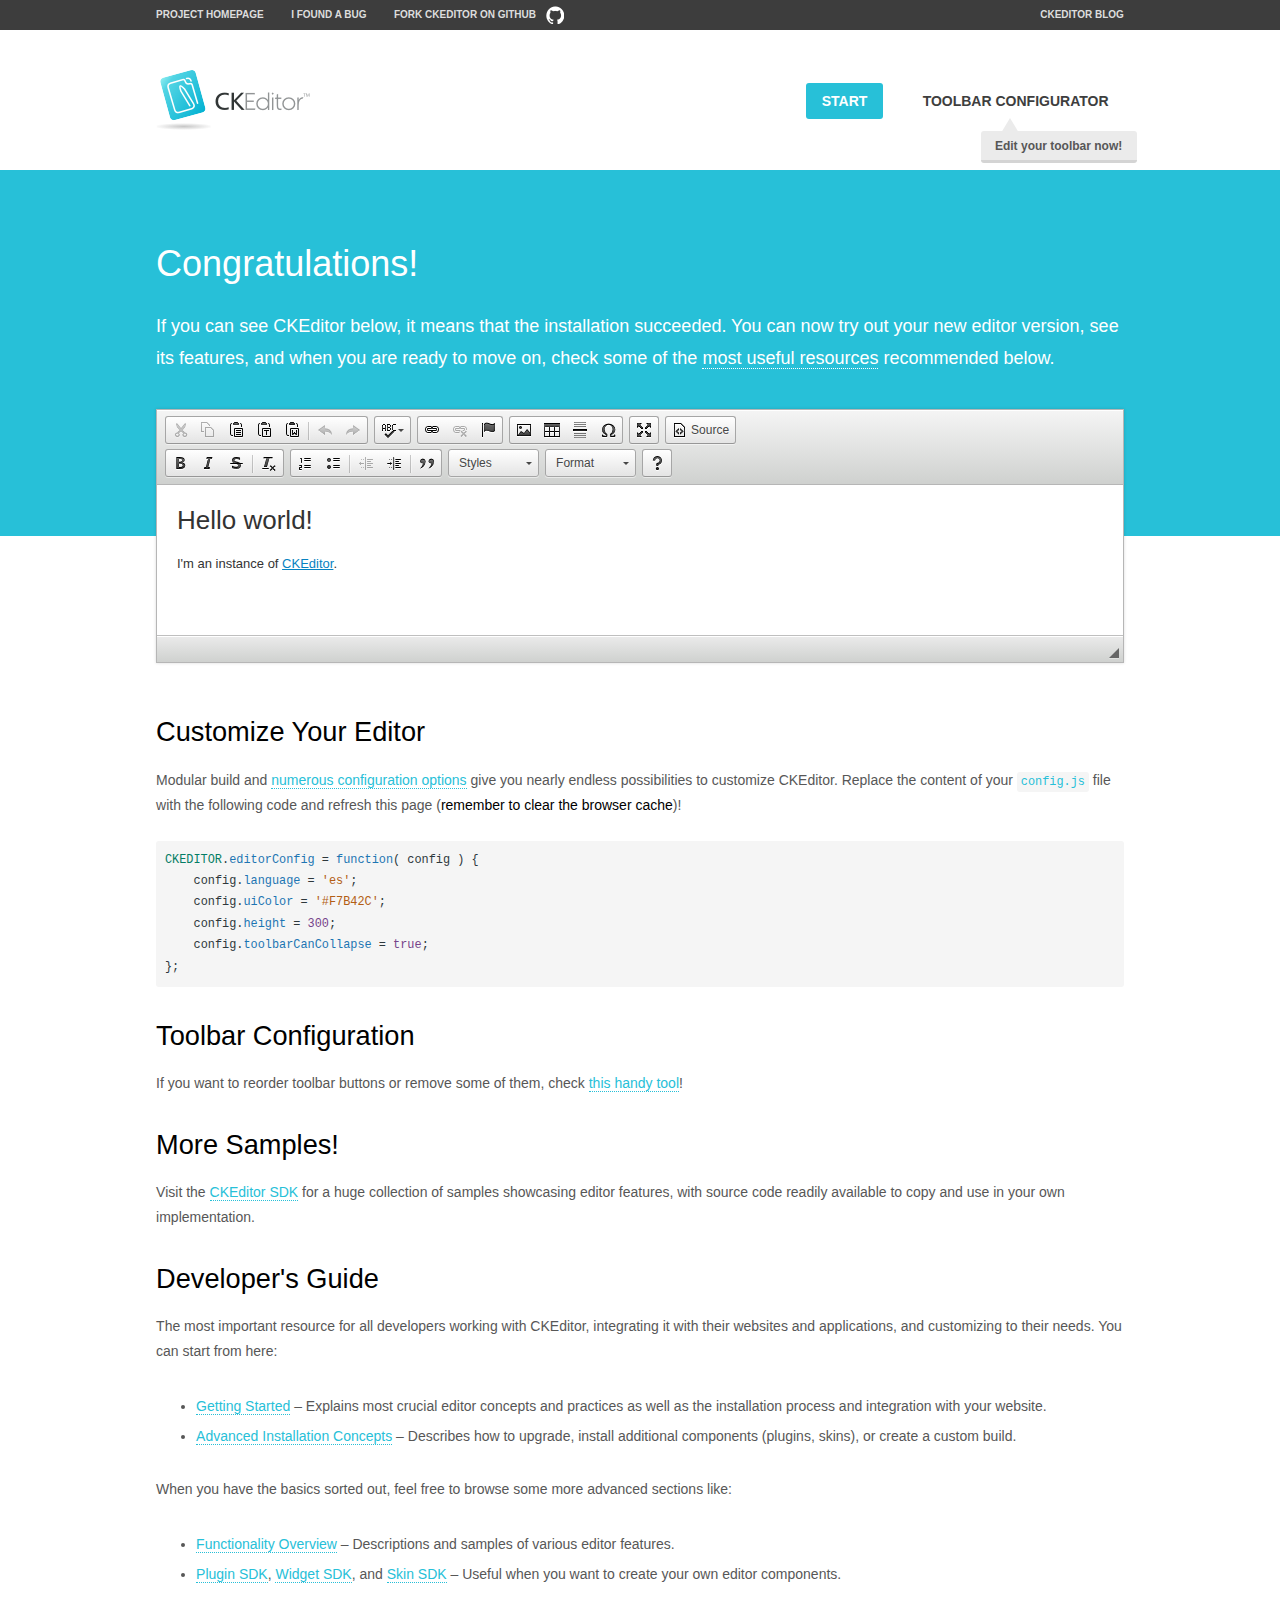
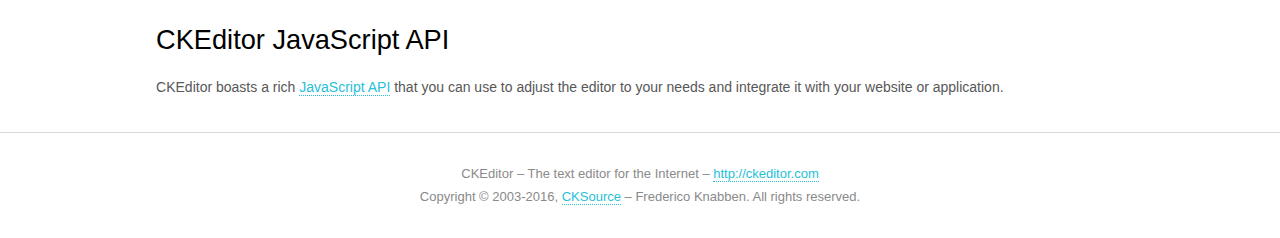
<file: static/plugins/ckeditor/samples/index.html>
<!DOCTYPE html>
<!--
Copyright (c) 2003-2016, CKSource - Frederico Knabben. All rights reserved.
For licensing, see LICENSE.md or http://ckeditor.com/license
-->
<html>
<head>
	<meta charset="utf-8">
	<title>CKEditor Sample</title>
	<script src="../ckeditor.js"></script>
	<script src="js/sample.js"></script>
	<link rel="stylesheet" href="css/samples.css">
	<link rel="stylesheet" href="toolbarconfigurator/lib/codemirror/neo.css">
</head>
<body id="main">

<nav class="navigation-a">
	<div class="grid-container">
		<ul class="navigation-a-left grid-width-70">
			<li><a href="http://ckeditor.com">Project Homepage</a></li>
			<li><a href="http://dev.ckeditor.com/">I found a bug</a></li>
			<li><a href="http://github.com/ckeditor/ckeditor-dev" class="icon-pos-right icon-navigation-a-github">Fork CKEditor on GitHub</a></li>
		</ul>
		<ul class="navigation-a-right grid-width-30">
			<li><a href="http://ckeditor.com/blog-list">CKEditor Blog</a></li>
		</ul>
	</div>
</nav>

<header class="header-a">
	<div class="grid-container">
		<h1 class="header-a-logo grid-width-30">
			<a href="index.html"><img src="img/logo.png" alt="CKEditor Sample"></a>
		</h1>

		<nav class="navigation-b grid-width-70">
			<ul>
				<li><a href="index.html" class="button-a button-a-background">Start</a></li>
				<li><a href="toolbarconfigurator/index.html" class="button-a">Toolbar configurator <span class="balloon-a balloon-a-nw">Edit your toolbar now!</span></a></li>
			</ul>
		</nav>
	</div>
</header>

<main>
	<div class="adjoined-top">
		<div class="grid-container">
			<div class="content grid-width-100">
				<h1>Congratulations!</h1>
				<p>
					If you can see CKEditor below, it means that the installation succeeded.
					You can now try out your new editor version, see its features, and when you are ready to move on, check some of the <a href="#sample-customize">most useful resources</a> recommended below.
				</p>
			</div>
		</div>
	</div>
	<div class="adjoined-bottom">
		<div class="grid-container">
			<div class="grid-width-100">
				<div id="editor">
					<h1>Hello world!</h1>
					<p>I'm an instance of <a href="http://ckeditor.com">CKEditor</a>.</p>
				</div>
			</div>
		</div>
	</div>

	<div class="grid-container">
		<div class="content grid-width-100">
			<section id="sample-customize">
				<h2>Customize Your Editor</h2>
				<p>Modular build and <a href="http://docs.ckeditor.com/#!/guide/dev_configuration">numerous configuration options</a> give you nearly endless possibilities to customize CKEditor. Replace the content of your <code><a href="../config.js">config.js</a></code> file with the following code and refresh this page (<strong>remember to clear the browser cache</strong>)!</p>
		<pre class="cm-s-neo CodeMirror"><code><span style="padding-right: 0.1px;"><span class="cm-variable">CKEDITOR</span>.<span class="cm-property">editorConfig</span> <span class="cm-operator">=</span> <span class="cm-keyword">function</span>( <span class="cm-def">config</span> ) {</span>
<span style="padding-right: 0.1px;"><span class="cm-tab">	</span><span class="cm-variable-2">config</span>.<span class="cm-property">language</span> <span class="cm-operator">=</span> <span class="cm-string">'es'</span>;</span>
<span style="padding-right: 0.1px;"><span class="cm-tab">	</span><span class="cm-variable-2">config</span>.<span class="cm-property">uiColor</span> <span class="cm-operator">=</span> <span class="cm-string">'#F7B42C'</span>;</span>
<span style="padding-right: 0.1px;"><span class="cm-tab">	</span><span class="cm-variable-2">config</span>.<span class="cm-property">height</span> <span class="cm-operator">=</span> <span class="cm-number">300</span>;</span>
<span style="padding-right: 0.1px;"><span class="cm-tab">	</span><span class="cm-variable-2">config</span>.<span class="cm-property">toolbarCanCollapse</span> <span class="cm-operator">=</span> <span class="cm-atom">true</span>;</span>
<span style="padding-right: 0.1px;">};</span></code></pre>
			</section>

			<section>
				<h2>Toolbar Configuration</h2>
				<p>If you want to reorder toolbar buttons or remove some of them, check <a href="toolbarconfigurator/index.html">this handy tool</a>!</p>
			</section>

			<section>
				<h2>More Samples!</h2>
				<p>Visit the <a href="http://sdk.ckeditor.com">CKEditor SDK</a> for a huge collection of samples showcasing editor features, with source code readily available to copy and use in your own implementation.</p>
			</section>

			<section>
				<h2>Developer's Guide</h2>
				<p>The most important resource for all developers working with CKEditor, integrating it with their websites and applications, and customizing to their needs. You can start from here:</p>
				<ul>
					<li><a href="http://docs.ckeditor.com/#!/guide/dev_installation">Getting Started</a> &ndash; Explains most crucial editor concepts and practices as well as the installation process and integration with your website.</li>
					<li><a href="http://docs.ckeditor.com/#!/guide/dev_advanced_installation">Advanced Installation Concepts</a> &ndash; Describes how to upgrade, install additional components (plugins, skins), or create a custom build.</li>
				</ul>
					<p>When you have the basics sorted out, feel free to browse some more advanced sections like:</p>
				<ul>
					<li><a href="http://docs.ckeditor.com/#!/guide/dev_features">Functionality Overview</a> &ndash; Descriptions and samples of various editor features.</li>
					<li><a href="http://docs.ckeditor.com/#!/guide/plugin_sdk_intro">Plugin SDK</a>, <a href="http://docs.ckeditor.com/#!/guide/widget_sdk_intro">Widget SDK</a>, and <a href="http://docs.ckeditor.com/#!/guide/skin_sdk_intro">Skin SDK</a> &ndash; Useful when you want to create your own editor components.</li>
				</ul>
			</section>

			<section>
				<h2>CKEditor JavaScript API</h2>
				<p>CKEditor boasts a rich <a href="http://docs.ckeditor.com/#!/api">JavaScript API</a> that you can use to adjust the editor to your needs and integrate it with your website or application.</p>
			</section>
		</div>
	</div>
</main>

<footer class="footer-a grid-container">
	<div class="grid-container">
		<p class="grid-width-100">
			CKEditor &ndash; The text editor for the Internet &ndash; <a class="samples" href="http://ckeditor.com/">http://ckeditor.com</a>
		</p>
		<p class="grid-width-100" id="copy">
			Copyright &copy; 2003-2016, <a class="samples" href="http://cksource.com/">CKSource</a> &ndash; Frederico Knabben. All rights reserved.
		</p>
	</div>
</footer>
<script>
	initSample();
</script>

</body>
</html>
</file>
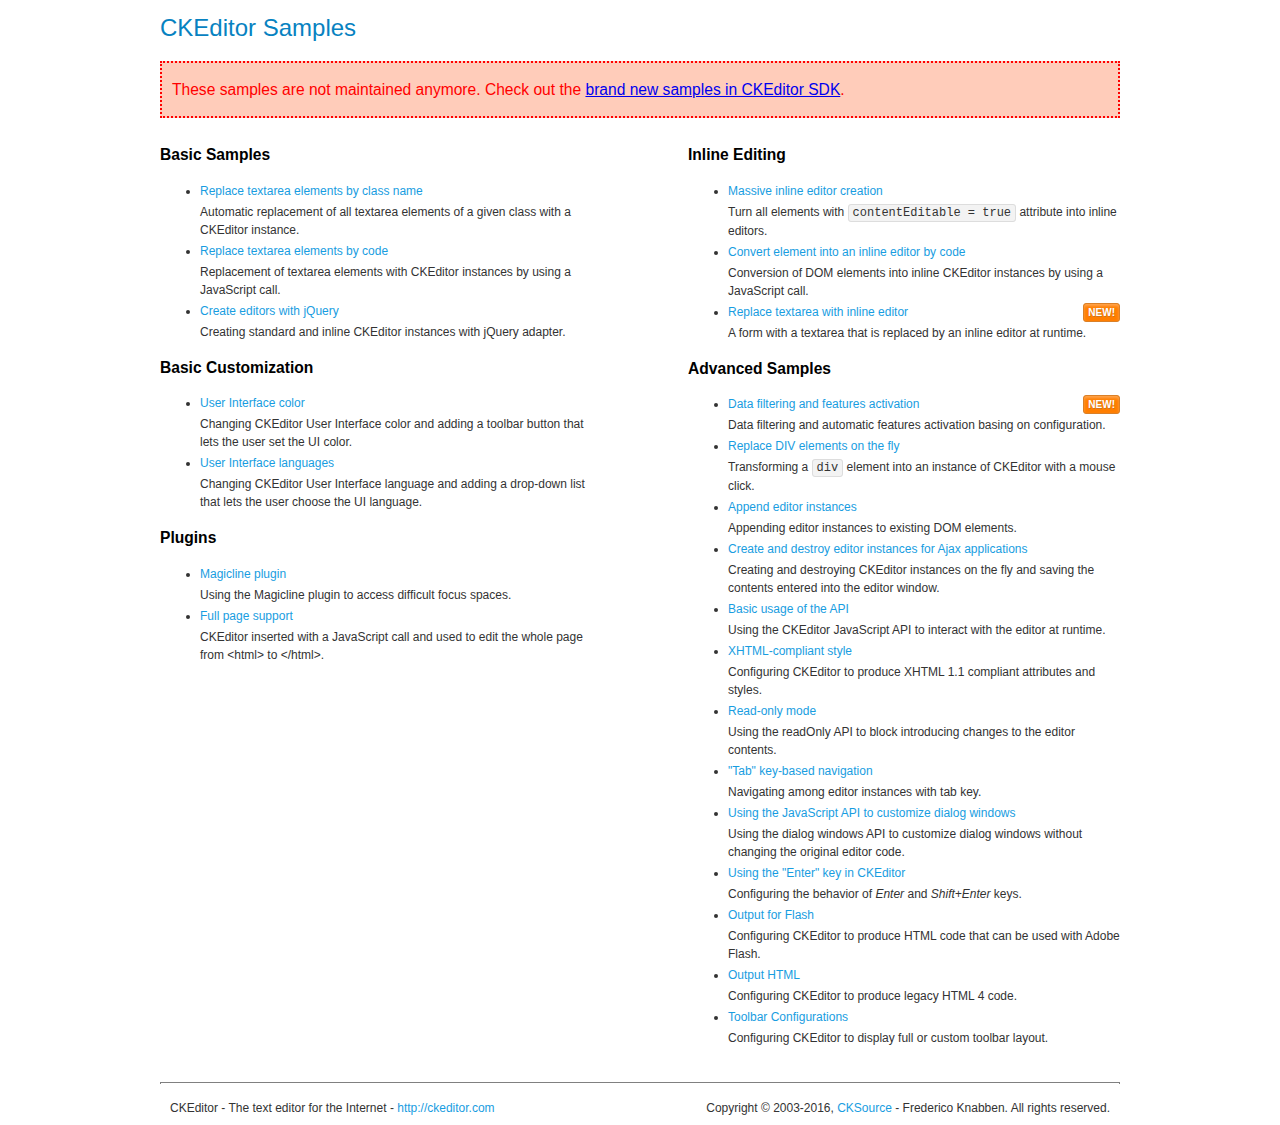
<file: static/plugins/ckeditor/samples/old/index.html>
<!DOCTYPE html>
<!--
Copyright (c) 2003-2016, CKSource - Frederico Knabben. All rights reserved.
For licensing, see LICENSE.md or http://ckeditor.com/license
-->
<html>
<head>
	<meta charset="utf-8">
	<title>CKEditor Samples</title>
	<link rel="stylesheet" href="sample.css">
</head>
<body>
	<h1 class="samples">
		CKEditor Samples
	</h1>
	<div class="warning deprecated">
		These samples are not maintained anymore. Check out the <a href="http://sdk.ckeditor.com/">brand new samples in CKEditor SDK</a>.
	</div>
	<div class="twoColumns">
		<div class="twoColumnsLeft">
			<h2 class="samples">
				Basic Samples
			</h2>
			<dl class="samples">
				<dt><a class="samples" href="replacebyclass.html">Replace textarea elements by class name</a></dt>
				<dd>Automatic replacement of all textarea elements of a given class with a CKEditor instance.</dd>

				<dt><a class="samples" href="replacebycode.html">Replace textarea elements by code</a></dt>
				<dd>Replacement of textarea elements with CKEditor instances by using a JavaScript call.</dd>

				<dt><a class="samples" href="jquery.html">Create editors with jQuery</a></dt>
				<dd>Creating standard and inline CKEditor instances with jQuery adapter.</dd>
			</dl>

			<h2 class="samples">
				Basic Customization
			</h2>
			<dl class="samples">
				<dt><a class="samples" href="uicolor.html">User Interface color</a></dt>
				<dd>Changing CKEditor User Interface color and adding a toolbar button that lets the user set the UI color.</dd>

				<dt><a class="samples" href="uilanguages.html">User Interface languages</a></dt>
				<dd>Changing CKEditor User Interface language and adding a drop-down list that lets the user choose the UI language.</dd>
			</dl>


			<h2 class="samples">Plugins</h2>
<dl class="samples">
<dt><a class="samples" href="magicline/magicline.html">Magicline plugin</a></dt>
<dd>Using the Magicline plugin to access difficult focus spaces.</dd>

<dt><a class="samples" href="wysiwygarea/fullpage.html">Full page support</a></dt>
<dd>CKEditor inserted with a JavaScript call and used to edit the whole page from &lt;html&gt; to &lt;/html&gt;.</dd>
</dl>
		</div>
		<div class="twoColumnsRight">
			<h2 class="samples">
				Inline Editing
			</h2>
			<dl class="samples">
				<dt><a class="samples" href="inlineall.html">Massive inline editor creation</a></dt>
				<dd>Turn all elements with <code>contentEditable = true</code> attribute into inline editors.</dd>

				<dt><a class="samples" href="inlinebycode.html">Convert element into an inline editor by code</a></dt>
				<dd>Conversion of DOM elements into inline CKEditor instances by using a JavaScript call.</dd>

				<dt><a class="samples" href="inlinetextarea.html">Replace textarea with inline editor</a> <span class="new">New!</span></dt>
				<dd>A form with a textarea that is replaced by an inline editor at runtime.</dd>

				
			</dl>

			<h2 class="samples">
				Advanced Samples
			</h2>
			<dl class="samples">
				<dt><a class="samples" href="datafiltering.html">Data filtering and features activation</a> <span class="new">New!</span></dt>
				<dd>Data filtering and automatic features activation basing on configuration.</dd>

				<dt><a class="samples" href="divreplace.html">Replace DIV elements on the fly</a></dt>
				<dd>Transforming a <code>div</code> element into an instance of CKEditor with a mouse click.</dd>

				<dt><a class="samples" href="appendto.html">Append editor instances</a></dt>
				<dd>Appending editor instances to existing DOM elements.</dd>

				<dt><a class="samples" href="ajax.html">Create and destroy editor instances for Ajax applications</a></dt>
				<dd>Creating and destroying CKEditor instances on the fly and saving the contents entered into the editor window.</dd>

				<dt><a class="samples" href="api.html">Basic usage of the API</a></dt>
				<dd>Using the CKEditor JavaScript API to interact with the editor at runtime.</dd>

				<dt><a class="samples" href="xhtmlstyle.html">XHTML-compliant style</a></dt>
				<dd>Configuring CKEditor to produce XHTML 1.1 compliant attributes and styles.</dd>

				<dt><a class="samples" href="readonly.html">Read-only mode</a></dt>
				<dd>Using the readOnly API to block introducing changes to the editor contents.</dd>

				<dt><a class="samples" href="tabindex.html">"Tab" key-based navigation</a></dt>
				<dd>Navigating among editor instances with tab key.</dd>


				
<dt><a class="samples" href="dialog/dialog.html">Using the JavaScript API to customize dialog windows</a></dt>
<dd>Using the dialog windows API to customize dialog windows without changing the original editor code.</dd>

<dt><a class="samples" href="enterkey/enterkey.html">Using the &quot;Enter&quot; key in CKEditor</a></dt>
<dd>Configuring the behavior of <em>Enter</em> and <em>Shift+Enter</em> keys.</dd>

<dt><a class="samples" href="htmlwriter/outputforflash.html">Output for Flash</a></dt>
<dd>Configuring CKEditor to produce HTML code that can be used with Adobe Flash.</dd>

<dt><a class="samples" href="htmlwriter/outputhtml.html">Output HTML</a></dt>
<dd>Configuring CKEditor to produce legacy HTML 4 code.</dd>

<dt><a class="samples" href="toolbar/toolbar.html">Toolbar Configurations</a></dt>
<dd>Configuring CKEditor to display full or custom toolbar layout.</dd>

			</dl>
		</div>
	</div>
	<div id="footer">
		<hr>
		<p>
			CKEditor - The text editor for the Internet - <a class="samples" href="http://ckeditor.com/">http://ckeditor.com</a>
		</p>
		<p id="copy">
			Copyright &copy; 2003-2016, <a class="samples" href="http://cksource.com/">CKSource</a> - Frederico Knabben. All rights reserved.
		</p>
	</div>
</body>
</html>
</file>
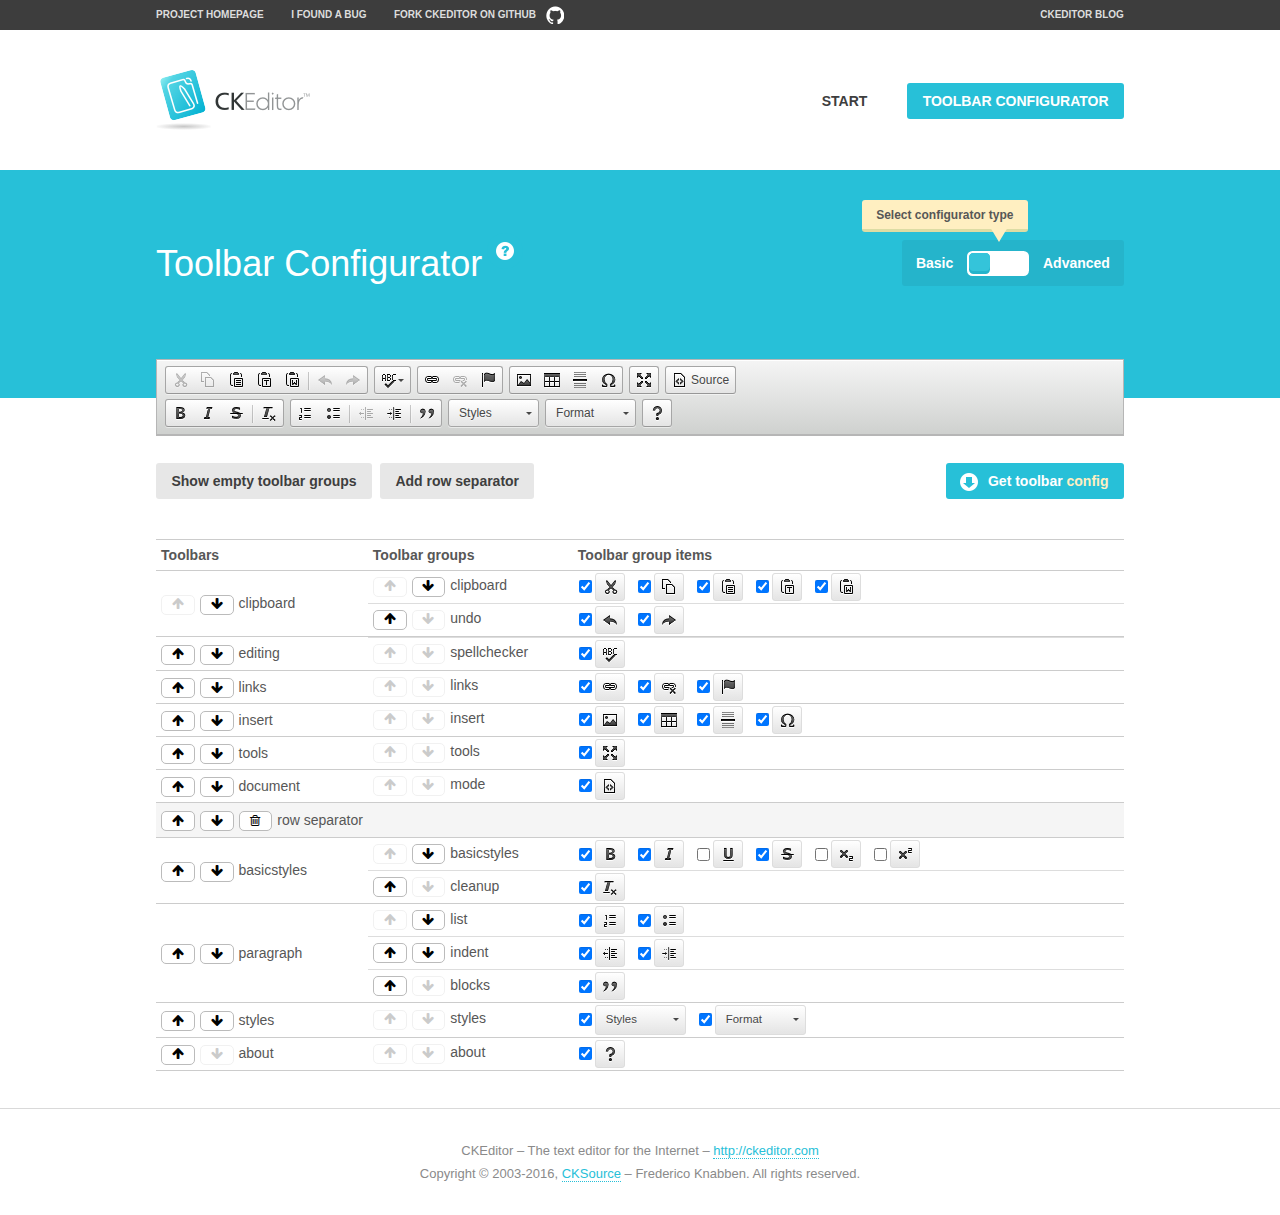
<file: static/plugins/ckeditor/samples/toolbarconfigurator/index.html>
<!DOCTYPE html>
<!--
Copyright (c) 2003-2016, CKSource - Frederico Knabben. All rights reserved.
For licensing, see LICENSE.md or http://ckeditor.com/license
-->
<!--[if IE 8]><html class="ie8"><![endif]-->
<!--[if gt IE 8]><html><![endif]-->
<!--[if !IE]><!--><html><!--<![endif]-->
<head>
	<meta charset="utf-8">
	<title>Toolbar Configurator</title>
	<script src="../../ckeditor.js"></script>
	<script>
		if ( CKEDITOR.env.ie && CKEDITOR.env.version < 9 )
			CKEDITOR.tools.enableHtml5Elements( document );
	</script>
	<link rel="stylesheet" href="lib/codemirror/codemirror.css">
	<link rel="stylesheet" href="lib/codemirror/show-hint.css">
	<link rel="stylesheet" href="lib/codemirror/neo.css">
	<link rel="stylesheet" href="css/fontello.css">
	<link rel="stylesheet" href="../css/samples.css">
</head>
<body id="toolbar">

<nav class="navigation-a">
	<div class="grid-container">
		<ul class="navigation-a-left grid-width-70">
			<li><a href="http://ckeditor.com">Project Homepage</a></li>
			<li><a href="http://dev.ckeditor.com/">I found a bug</a></li>
			<li><a href="http://github.com/ckeditor/ckeditor-dev" class="icon-pos-right icon-navigation-a-github">Fork CKEditor on GitHub</a></li>
		</ul>
		<ul class="navigation-a-right grid-width-30">
			<li><a href="http://ckeditor.com/blog-list">CKEditor Blog</a></li>
		</ul>
	</div>
</nav>

<header class="header-a">
	<div class="grid-container">
		<h1 class="header-a-logo grid-width-30">
			<a href="../index.html"><img src="../img/logo.png" alt="CKEditor Logo"></a>
		</h1>
		<nav class="navigation-b grid-width-70">
			<ul>
				<li><a href="../index.html"  class="button-a">Start</a></li>
				<li><a href="index.html"  class="button-a button-a-background">Toolbar configurator</a></li>
			</ul>
		</nav>
	</div>
</header>

<main>
	<div class="adjoined-top">
		<div class="grid-container">
			<div class="content grid-width-100">
				<div class="grid-container-nested">
					<h1 class="grid-width-60">
						Toolbar Configurator
						<a href="#help-content" type="button" title="Configurator help" id="help" class="button-a button-a-background button-a-no-text icon-pos-left icon-question-mark">Help</a>
					</h1>

					<div class="grid-width-40 grid-switch-magic">
						<div class="switch">
							<span class="balloon-a balloon-a-se">Select configurator type</span>
							<input type="radio" name="radio" data-num="1" id="radio-basic" />
							<input type="radio" name="radio" data-num="2" id="radio-advanced" />
							<label data-for="1" for="radio-basic">Basic</label>
							<span class="switch-inner">
								<span class="handler"></span>
							</span>
							<label data-for="2" for="radio-advanced">Advanced</label>
						</div>
					</div>
				</div>
			</div>
		</div>
	</div>
	<div class="adjoined-bottom">
		<div class="grid-container">
			<div class="grid-width-100">
				<div class="editors-container">
					<div id="editor-basic"></div>
					<div id="editor-advanced"></div>
				</div>
			</div>
		</div>
	</div>

	<div class="grid-container configurator">
		<div class="content grid-width-100">
			<div class="configurator">
				<div>
					<div id="toolbarModifierWrapper"></div>
				</div>
			</div>
		</div>
	</div>

	<div id="help-content">
		<div class="grid-container">
			<div class="grid-width-100">
				<h2>What Am I Doing Here?</h2>

				<div class="grid-container grid-container-nested">
					<div class="basic">
						<div class="grid-width-50">
							<p>Arrange <a href="http://docs.ckeditor.com/#!/api/CKEDITOR.config-cfg-toolbarGroups">toolbar groups</a>, toggle <a href="http://docs.ckeditor.com/#!/api/CKEDITOR.config-cfg-removeButtons">button visibility</a> according to your needs and get your toolbar configuration.</p>
							<p>You can replace the content of the <a href="../../config.js"><code>config.js</code></a> file with the generated configuration. If you already set some configuration options you will need to merge both configurations.</p>
						</div>
						<div class="grid-width-50">
							<p>Read more about different ways of <a href="http://docs.ckeditor.com/#!/guide/dev_configuration">setting configuration</a> and do not forget about <strong>clearing browser cache</strong>.</p>
							<p>Arranging toolbar groups is the recommended way of configuring the toolbar, but if you need more freedom you can use the <a href="#advanced">advanced configurator</a>.</p>
						</div>
					</div>
					<div class="advanced" style="display: none;">
						<div class="grid-width-50">
							<p>With this code editor you can edit your <a href="http://docs.ckeditor.com/#!/api/CKEDITOR.config-cfg-toolbar">toolbar configuration</a> live.</p>
							<p>You can replace the content of the <a href="../../config.js"><code>config.js</code></a> file with the generated configuration. If you already set some configuration options you will need to merge both configurations.</p>
						</div>
						<div class="grid-width-50">
							<p>Read more about different ways of <a href="http://docs.ckeditor.com/#!/guide/dev_configuration">setting configuration</a> and do not forget about <strong>clearing browser cache</strong>.</p>
						</div>
					</div>
				</div>

				<p class="grid-container grid-container-nested">
					<button type="button" class="help-content-close grid-width-100 button-a button-a-background">Got it. Let's play!</button>
				</p>
			</div>
		</div>
	</div>
</main>

<footer class="footer-a grid-container">
	<p class="grid-width-100">
		CKEditor &ndash; The text editor for the Internet &ndash; <a class="samples" href="http://ckeditor.com/">http://ckeditor.com</a>
	</p>
	<p class="grid-width-100" id="copy">
		Copyright &copy; 2003-2016, <a class="samples" href="http://cksource.com/">CKSource</a> &ndash; Frederico Knabben. All rights reserved.
	</p>
</footer>

<script src="lib/codemirror/codemirror.js"></script>
<script src="lib/codemirror/javascript.js"></script>
<script src="lib/codemirror/show-hint.js"></script>

<script src="js/fulltoolbareditor.js"></script>
<script src="js/abstracttoolbarmodifier.js"></script>
<script src="js/toolbarmodifier.js"></script>
<script src="js/toolbartextmodifier.js"></script>
<script src="../js/sf.js"></script>

<script>
	( function() {
		'use strict';

		var mode = ( window.location.hash.substr( 1 ) === 'advanced' ) ? 'advanced' : 'basic',
			configuratorSection = CKEDITOR.document.findOne( 'main > .grid-container.configurator' ),
			basicInstruction = CKEDITOR.document.findOne( '#help-content .basic' ),
			advancedInstruction = CKEDITOR.document.findOne( '#help-content .advanced' ),

			// Configurator mode switcher.
			modeSwitchBasic = CKEDITOR.document.getById( 'radio-basic' ),
			modeSwitchAdvanced = CKEDITOR.document.getById( 'radio-advanced' );

		// Initial setup
		function updateSwitcher() {
			if ( mode === 'advanced' ) {
				modeSwitchAdvanced.$.checked = true;
			} else {
				modeSwitchBasic.$.checked = true;
			}
		}

		updateSwitcher();

		CKEDITOR.document.getWindow().on( 'hashchange', function( e ) {
			var hash = window.location.hash.substr( 1 );
			if ( !( hash === 'advanced' || hash === 'basic' ) ) {
				return;
			}
			mode = hash;
			onToolbarsDone( mode );
		} );

		CKEDITOR.document.getWindow().on( 'resize', function() {
			updateToolbar( ( mode === 'basic' ? toolbarModifier : toolbarTextModifier )[ 'editorInstance' ] );
		} );

		function onRefresh( modifier ) {
			modifier = modifier || this;

			if ( mode === 'basic' && modifier instanceof ToolbarConfigurator.ToolbarTextModifier ) {
				return;
			}

			// CodeMirror container becomes visible, so we need to refresh and to avoid rendering problems.
			if ( mode === 'advanced' && modifier instanceof ToolbarConfigurator.ToolbarTextModifier ) {
				modifier.codeContainer.refresh();
			}

			updateToolbar( modifier.editorInstance );
		}

		function updateToolbar( editor ) {
			var editorContainer = editor.container;

			// Not always editor is loaded.
			if ( !editorContainer ) {
				return;
			}

			var displayStyle = editorContainer.getStyle( 'display' );

			editorContainer.setStyle( 'display', 'block' );

			var newHeight = editorContainer.getSize( 'height' );

			var newMarginTop = parseInt( editorContainer.getComputedStyle( 'margin-top' ), 10 );
			newMarginTop = ( isNaN( newMarginTop ) ? 0 : Number( newMarginTop ) );

			var newMarginBottom = parseInt( editorContainer.getComputedStyle( 'margin-bottom' ), 10 );
			newMarginBottom = ( isNaN( newMarginBottom ) ? 0 : Number( newMarginBottom ) );

			var result = newHeight + newMarginTop + newMarginBottom;

			editorContainer.setStyle( 'display', displayStyle );

			editor.container.getAscendant( 'div' ).setStyle( 'height', result + 'px' );
		}

		var toolbarModifier = new ToolbarConfigurator.ToolbarModifier( 'editor-basic' );

		var done = 0;
		toolbarModifier.init( onToolbarInit );
		toolbarModifier.onRefresh = onRefresh;

		CKEDITOR.document.getById( 'toolbarModifierWrapper' ).append( toolbarModifier.mainContainer );

		var toolbarTextModifier = new ToolbarConfigurator.ToolbarTextModifier( 'editor-advanced' );
		toolbarTextModifier.init( onToolbarInit );
		toolbarTextModifier.onRefresh = onRefresh;

		function onToolbarInit() {
			if ( ++done === 2 ) {
				onToolbarsDone();

				positionSticky.watch( CKEDITOR.document.findOne( '.toolbar' ), function() {
					return mode === 'advanced';
				} );
			}
		}

		function onToolbarsDone() {
			if ( mode === 'basic' ) {
				toggleModeBasic( false );
			} else {
				toggleModeAdvanced( false );
			}

			updateSwitcher();

			setTimeout( function() {
				CKEDITOR.document.findOne( '.editors-container' ).addClass( 'active' );
				CKEDITOR.document.findOne( '#toolbarModifierWrapper' ).addClass( 'active' );
			}, 200 );
		}

		CKEDITOR.document.getById( 'toolbarModifierWrapper' ).append( toolbarTextModifier.mainContainer );

		function toogleModeSwitch( onElement, offElement, onModifier, offModifier ) {
			onElement.addClass( 'fancy-button-active' );
			offElement.removeClass( 'fancy-button-active' );

			onModifier.showUI();
			offModifier.hideUI();
		}

		function toggleModeBasic( callOnRefresh ) {
			callOnRefresh = ( callOnRefresh !== false );
			mode = 'basic';
			window.location.hash = '#basic';
			toogleModeSwitch( modeSwitchBasic, modeSwitchAdvanced, toolbarModifier, toolbarTextModifier );

			configuratorSection.removeClass( 'freed-width' );
			basicInstruction.show();
			advancedInstruction.hide();

			callOnRefresh && onRefresh( toolbarModifier );
		}

		function toggleModeAdvanced( callOnRefresh ) {
			callOnRefresh = ( callOnRefresh !== false );
			mode = 'advanced';
			window.location.hash = '#advanced';
			toogleModeSwitch( modeSwitchAdvanced, modeSwitchBasic, toolbarTextModifier, toolbarModifier );

			configuratorSection.addClass( 'freed-width' );
			advancedInstruction.show();
			basicInstruction.hide();

			callOnRefresh && onRefresh( toolbarTextModifier );
		}

		modeSwitchBasic.on( 'click', toggleModeBasic );
		modeSwitchAdvanced.on( 'click', toggleModeAdvanced );

		//
		// Position:sticky for the toolbar.
		//

		// Will make elements behave like they were styled with position:sticky.
		var positionSticky = {
			// Store object: {
			// 		element: CKEDITOR.dom.element, // Element which will float.
			// 		placeholder: CKEDITOR.dom.element, // Placeholder which is place to prevent page bounce.
			// 		isFixed: boolean // Whether element float now.
			// }
			watched: [],

			active: [],

			staticContainer: null,

			init: function() {
				var element = CKEDITOR.dom.element.createFromHtml(
					'<div class="staticContainer">' +
						'<div class="grid-container" >' +
							'<div class="grid-width-100">' +
								'<div class="inner"></div>' +
							'</div>' +
						'</div>' +
					'</div>' );

				this.staticContainer = element.findOne( '.inner' );

				CKEDITOR.document.getBody().append( element );
			},

			watch: function( element, preventFunc ) {
				this.watched.push( {
					element: element,
					placeholder: new CKEDITOR.dom.element( 'div' ),
					isFixed: false,
					preventFunc: preventFunc
				} );
			},

			checkAll: function() {
				for ( var i = 0; i < this.watched.length; i++ ) {
					this.check( this.watched[ i ] );
				}
			},

			check: function( element ) {
				var isFixed = element.isFixed;
				var shouldBeFixed = this.shouldBeFixed( element );

				// Nothing to be done.
				if ( isFixed === shouldBeFixed ) {
					return;
				}

				var placeholder = element.placeholder;

				if ( isFixed ) {
					// Unfixing.

					element.element.insertBefore( placeholder );
					placeholder.remove();

					element.element.removeStyle( 'margin' );

					this.active.splice( CKEDITOR.tools.indexOf( this.active, element ), 1 );

				} else {
					// Fixing.
					placeholder.setStyle( 'width', element.element.getSize( 'width' ) + 'px' );
					placeholder.setStyle( 'height', element.element.getSize( 'height' ) + 'px' );
					placeholder.setStyle( 'margin-bottom', element.element.getComputedStyle( 'margin-bottom' ) );
					placeholder.setStyle( 'display', element.element.getComputedStyle( 'display' ) );
					placeholder.insertAfter( element.element );

					this.staticContainer.append( element.element );

					this.active.push( element );
				}

				element.isFixed = !element.isFixed;
			},

			shouldBeFixed: function( element ) {
				if ( element.preventFunc && element.preventFunc() ) {
					return false;
				}

				// If element is already fixed we are checking it's placeholder.
				var related = ( element.isFixed ? element.placeholder : element.element ),
					clientRect = related.$.getBoundingClientRect(),
					staticHeight = this.staticContainer.getSize('height' ),
					elemHeight = element.element.getSize( 'height' );

				if ( element.isFixed ) {
					return ( clientRect.top + elemHeight < staticHeight );
				} else {
					return ( clientRect.top < staticHeight );
				}
			}
		};

		positionSticky.init();

		CKEDITOR.document.getWindow().on( 'scroll',
			new CKEDITOR.tools.eventsBuffer( 100, positionSticky.checkAll, positionSticky ).input
		);

		// Make the toolbar sticky.
		positionSticky.watch( CKEDITOR.document.findOne( '.editors-container' ) );

		// Help button and help-content.
		( function() {
			var helpButton = CKEDITOR.document.getById( 'help' ),
				helpContent = CKEDITOR.document.getById( 'help-content' );

			// Don't show help button on IE8 because it's unsupported by Pico Modal.
			if ( CKEDITOR.env.ie && CKEDITOR.env.version == 8 ) {
				helpButton.hide();
			} else {
				// Display help modal when the button is clicked.
				helpButton.on( 'click', function( evt ) {
					SF.modal( {
						// Clone modal content from DOM.
						content: helpContent.getHtml(),

						afterCreate: function( modal ) {
							// Enable modal content button to close the modal.
							new CKEDITOR.dom.element( modal.modalElem() ).findOne( '.help-content-close' ).once( 'click', modal.close );
						}
					} ).show();
				} );
			}
		} )();
	} )();
</script>
</body>
</html>
</file>
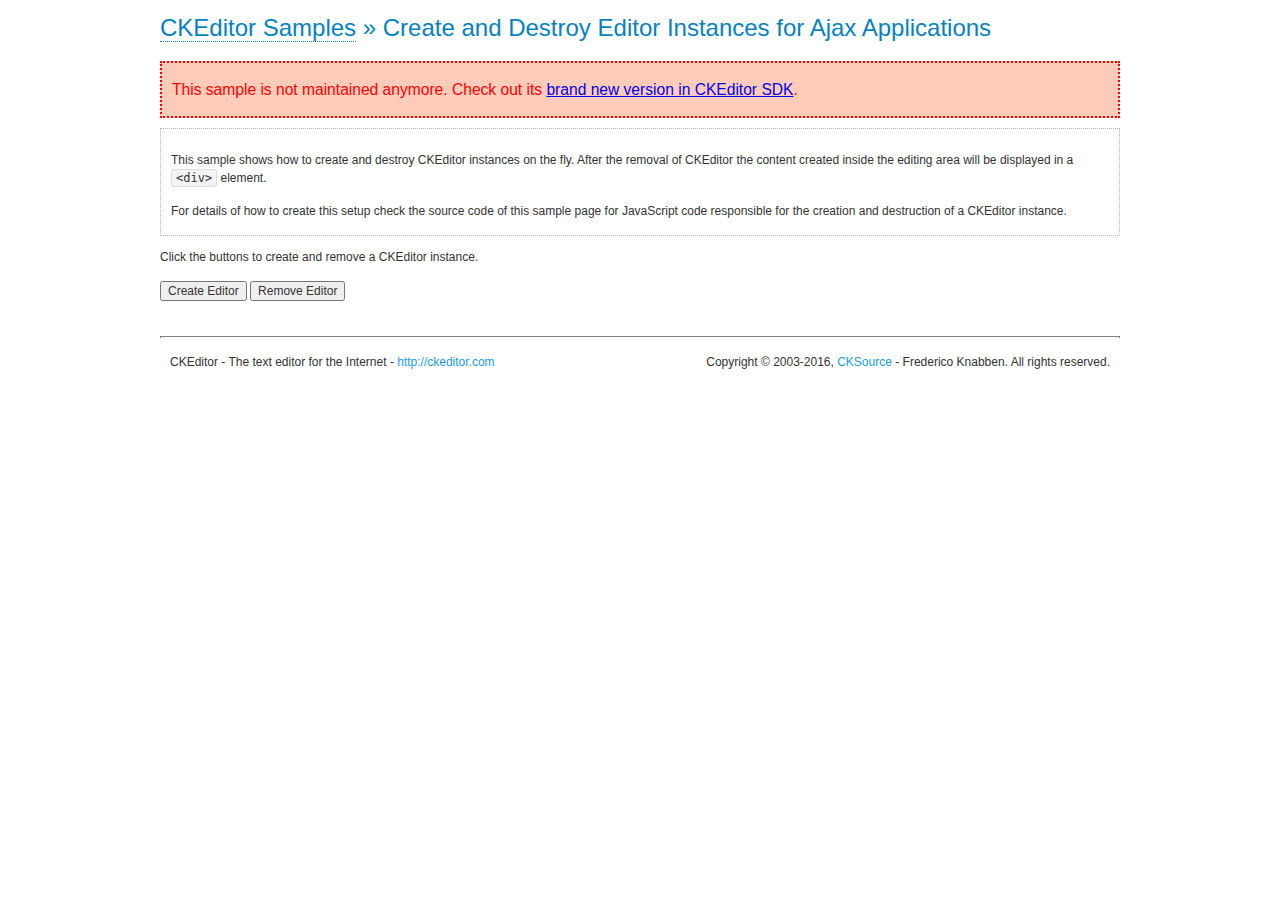
<file: static/plugins/ckeditor/samples/old/ajax.html>
<!DOCTYPE html>
<!--
Copyright (c) 2003-2016, CKSource - Frederico Knabben. All rights reserved.
For licensing, see LICENSE.md or http://ckeditor.com/license
-->
<html>
<head>
	<meta charset="utf-8">
	<title>Ajax &mdash; CKEditor Sample</title>
	<script src="../../ckeditor.js"></script>
	<link rel="stylesheet" href="sample.css">
	<script>

		var editor, html = '';

		function createEditor() {
			if ( editor )
				return;

			// Create a new editor inside the <div id="editor">, setting its value to html
			var config = {};
			editor = CKEDITOR.appendTo( 'editor', config, html );
		}

		function removeEditor() {
			if ( !editor )
				return;

			// Retrieve the editor contents. In an Ajax application, this data would be
			// sent to the server or used in any other way.
			document.getElementById( 'editorcontents' ).innerHTML = html = editor.getData();
			document.getElementById( 'contents' ).style.display = '';

			// Destroy the editor.
			editor.destroy();
			editor = null;
		}

	</script>
</head>
<body>
	<h1 class="samples">
		<a href="index.html">CKEditor Samples</a> &raquo; Create and Destroy Editor Instances for Ajax Applications
	</h1>
	<div class="warning deprecated">
		This sample is not maintained anymore. Check out its <a href="http://sdk.ckeditor.com/samples/saveajax.html">brand new version in CKEditor SDK</a>.
	</div>
	<div class="description">
		<p>
			This sample shows how to create and destroy CKEditor instances on the fly. After the removal of CKEditor the content created inside the editing
			area will be displayed in a <code>&lt;div&gt;</code> element.
		</p>
		<p>
			For details of how to create this setup check the source code of this sample page
			for JavaScript code responsible for the creation and destruction of a CKEditor instance.
		</p>
	</div>
	<p>Click the buttons to create and remove a CKEditor instance.</p>
	<p>
		<input onclick="createEditor();" type="button" value="Create Editor">
		<input onclick="removeEditor();" type="button" value="Remove Editor">
	</p>
	<!-- This div will hold the editor. -->
	<div id="editor">
	</div>
	<div id="contents" style="display: none">
		<p>
			Edited Contents:
		</p>
		<!-- This div will be used to display the editor contents. -->
		<div id="editorcontents">
		</div>
	</div>
	<div id="footer">
		<hr>
		<p>
			CKEditor - The text editor for the Internet - <a class="samples" href="http://ckeditor.com/">http://ckeditor.com</a>
		</p>
		<p id="copy">
			Copyright &copy; 2003-2016, <a class="samples" href="http://cksource.com/">CKSource</a> - Frederico
			Knabben. All rights reserved.
		</p>
	</div>
</body>
</html>
</file>
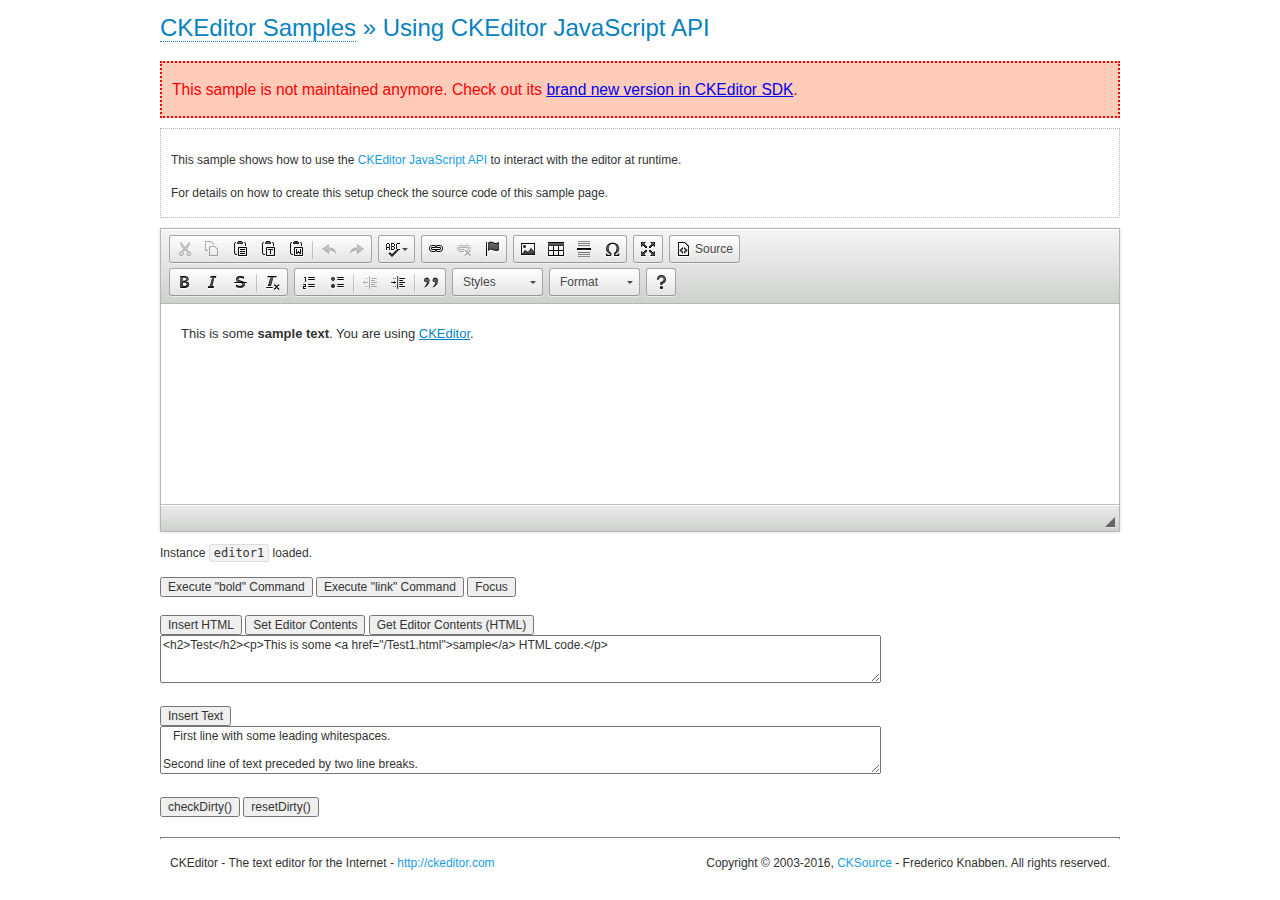
<file: static/plugins/ckeditor/samples/old/api.html>
<!DOCTYPE html>
<!--
Copyright (c) 2003-2016, CKSource - Frederico Knabben. All rights reserved.
For licensing, see LICENSE.md or http://ckeditor.com/license
-->
<html>
<head>
	<meta charset="utf-8">
	<title>API Usage &mdash; CKEditor Sample</title>
	<script src="../../ckeditor.js"></script>
	<link href="sample.css" rel="stylesheet">
	<script>

// The instanceReady event is fired, when an instance of CKEditor has finished
// its initialization.
CKEDITOR.on( 'instanceReady', function( ev ) {
	// Show the editor name and description in the browser status bar.
	document.getElementById( 'eMessage' ).innerHTML = 'Instance <code>' + ev.editor.name + '<\/code> loaded.';

	// Show this sample buttons.
	document.getElementById( 'eButtons' ).style.display = 'block';
});

function InsertHTML() {
	// Get the editor instance that we want to interact with.
	var editor = CKEDITOR.instances.editor1;
	var value = document.getElementById( 'htmlArea' ).value;

	// Check the active editing mode.
	if ( editor.mode == 'wysiwyg' )
	{
		// Insert HTML code.
		// http://docs.ckeditor.com/#!/api/CKEDITOR.editor-method-insertHtml
		editor.insertHtml( value );
	}
	else
		alert( 'You must be in WYSIWYG mode!' );
}

function InsertText() {
	// Get the editor instance that we want to interact with.
	var editor = CKEDITOR.instances.editor1;
	var value = document.getElementById( 'txtArea' ).value;

	// Check the active editing mode.
	if ( editor.mode == 'wysiwyg' )
	{
		// Insert as plain text.
		// http://docs.ckeditor.com/#!/api/CKEDITOR.editor-method-insertText
		editor.insertText( value );
	}
	else
		alert( 'You must be in WYSIWYG mode!' );
}

function SetContents() {
	// Get the editor instance that we want to interact with.
	var editor = CKEDITOR.instances.editor1;
	var value = document.getElementById( 'htmlArea' ).value;

	// Set editor contents (replace current contents).
	// http://docs.ckeditor.com/#!/api/CKEDITOR.editor-method-setData
	editor.setData( value );
}

function GetContents() {
	// Get the editor instance that you want to interact with.
	var editor = CKEDITOR.instances.editor1;

	// Get editor contents
	// http://docs.ckeditor.com/#!/api/CKEDITOR.editor-method-getData
	alert( editor.getData() );
}

function ExecuteCommand( commandName ) {
	// Get the editor instance that we want to interact with.
	var editor = CKEDITOR.instances.editor1;

	// Check the active editing mode.
	if ( editor.mode == 'wysiwyg' )
	{
		// Execute the command.
		// http://docs.ckeditor.com/#!/api/CKEDITOR.editor-method-execCommand
		editor.execCommand( commandName );
	}
	else
		alert( 'You must be in WYSIWYG mode!' );
}

function CheckDirty() {
	// Get the editor instance that we want to interact with.
	var editor = CKEDITOR.instances.editor1;
	// Checks whether the current editor contents present changes when compared
	// to the contents loaded into the editor at startup
	// http://docs.ckeditor.com/#!/api/CKEDITOR.editor-method-checkDirty
	alert( editor.checkDirty() );
}

function ResetDirty() {
	// Get the editor instance that we want to interact with.
	var editor = CKEDITOR.instances.editor1;
	// Resets the "dirty state" of the editor (see CheckDirty())
	// http://docs.ckeditor.com/#!/api/CKEDITOR.editor-method-resetDirty
	editor.resetDirty();
	alert( 'The "IsDirty" status has been reset' );
}

function Focus() {
	CKEDITOR.instances.editor1.focus();
}

function onFocus() {
	document.getElementById( 'eMessage' ).innerHTML = '<b>' + this.name + ' is focused </b>';
}

function onBlur() {
	document.getElementById( 'eMessage' ).innerHTML = this.name + ' lost focus';
}

	</script>

</head>
<body>
	<h1 class="samples">
		<a href="index.html">CKEditor Samples</a> &raquo; Using CKEditor JavaScript API
	</h1>
	<div class="warning deprecated">
		This sample is not maintained anymore. Check out its <a href="http://sdk.ckeditor.com/samples/api.html">brand new version in CKEditor SDK</a>.
	</div>
	<div class="description">
	<p>
		This sample shows how to use the
		<a class="samples" href="http://docs.ckeditor.com/#!/api/CKEDITOR.editor">CKEditor JavaScript API</a>
		to interact with the editor at runtime.
	</p>
	<p>
		For details on how to create this setup check the source code of this sample page.
	</p>
	</div>

	<!-- This <div> holds alert messages to be display in the sample page. -->
	<div id="alerts">
		<noscript>
			<p>
				<strong>CKEditor requires JavaScript to run</strong>. In a browser with no JavaScript
				support, like yours, you should still see the contents (HTML data) and you should
				be able to edit it normally, without a rich editor interface.
			</p>
		</noscript>
	</div>
	<form action="../../../samples/sample_posteddata.php" method="post">
		<textarea cols="100" id="editor1" name="editor1" rows="10">&lt;p&gt;This is some &lt;strong&gt;sample text&lt;/strong&gt;. You are using &lt;a href="http://ckeditor.com/"&gt;CKEditor&lt;/a&gt;.&lt;/p&gt;</textarea>

		<script>
			// Replace the <textarea id="editor1"> with an CKEditor instance.
			CKEDITOR.replace( 'editor1', {
				on: {
					focus: onFocus,
					blur: onBlur,

					// Check for availability of corresponding plugins.
					pluginsLoaded: function( evt ) {
						var doc = CKEDITOR.document, ed = evt.editor;
						if ( !ed.getCommand( 'bold' ) )
							doc.getById( 'exec-bold' ).hide();
						if ( !ed.getCommand( 'link' ) )
							doc.getById( 'exec-link' ).hide();
					}
				}
			});
		</script>

		<p id="eMessage">
		</p>

		<div id="eButtons" style="display: none">
			<input id="exec-bold" onclick="ExecuteCommand('bold');" type="button" value="Execute &quot;bold&quot; Command">
			<input id="exec-link" onclick="ExecuteCommand('link');" type="button" value="Execute &quot;link&quot; Command">
			<input onclick="Focus();" type="button" value="Focus">
			<br><br>
			<input onclick="InsertHTML();" type="button" value="Insert HTML">
			<input onclick="SetContents();" type="button" value="Set Editor Contents">
			<input onclick="GetContents();" type="button" value="Get Editor Contents (HTML)">
			<br>
			<textarea cols="100" id="htmlArea" rows="3">&lt;h2&gt;Test&lt;/h2&gt;&lt;p&gt;This is some &lt;a href="/Test1.html"&gt;sample&lt;/a&gt; HTML code.&lt;/p&gt;</textarea>
			<br>
			<br>
			<input onclick="InsertText();" type="button" value="Insert Text">
			<br>
			<textarea cols="100" id="txtArea" rows="3">   First line with some leading whitespaces.

Second line of text preceded by two line breaks.</textarea>
			<br>
			<br>
			<input onclick="CheckDirty();" type="button" value="checkDirty()">
			<input onclick="ResetDirty();" type="button" value="resetDirty()">
		</div>
	</form>
	<div id="footer">
		<hr>
		<p>
			CKEditor - The text editor for the Internet - <a class="samples" href="http://ckeditor.com/">http://ckeditor.com</a>
		</p>
		<p id="copy">
			Copyright &copy; 2003-2016, <a class="samples" href="http://cksource.com/">CKSource</a> - Frederico
			Knabben. All rights reserved.
		</p>
	</div>
</body>
</html>
</file>
<file: static/plugins/ckeditor/samples/css/samples.css>
/**
 * @license Copyright (c) 2003-2016, CKSource - Frederico Knabben. All rights reserved.
 * For licensing, see LICENSE.md or http://ckeditor.com/license
 */
@media (max-width: 900px) {
  .global-is-mobile-hidden {
    display: none !important;
  }
}
article,
aside,
details,
figcaption,
figure,
footer,
header,
hgroup,
main,
menu,
nav,
section {
  display: block;
}
body,
html {
  margin: 0;
  padding: 0;
  font: 16px / 1.8 Arial, 'Helvetica Neue', Helvetica, sans-serif;
  font-weight: 300;
  color: #575757;
}
.grid-width-10 {
  width: 10%;
}
.grid-width-20 {
  width: 20%;
}
.grid-width-30 {
  width: 30%;
}
.grid-width-40 {
  width: 40%;
}
.grid-width-50 {
  width: 50%;
}
.grid-width-60 {
  width: 60%;
}
.grid-width-70 {
  width: 70%;
}
.grid-width-80 {
  width: 80%;
}
.grid-width-90 {
  width: 90%;
}
.grid-width-100 {
  width: 100%;
}
@media (max-width: 900px) {
  .grid-width-10,
  .grid-width-20,
  .grid-width-30,
  .grid-width-40,
  .grid-width-50,
  .grid-width-60,
  .grid-width-70,
  .grid-width-80,
  .grid-width-90,
  .grid-width-100 {
    width: 100%;
  }
}
*[class*="grid-width"] {
  -webkit-box-sizing: border-box;
  -moz-box-sizing: border-box;
  box-sizing: border-box;
  padding-left: 4%;
  padding-right: 4%;
  float: left;
}
*[class*="grid-width"]:after,
.grid-container:after,
*[class*="grid-width"]:before,
.grid-container:before {
  content: '';
  display: block;
  overflow: hidden;
  visibility: hidden;
  font-size: 0;
  line-height: 0;
  width: 0;
  height: 0;
}
*[class*="grid-width"]:after,
.grid-container:after {
  clear: both;
}
.grid-container {
  -webkit-box-sizing: border-box;
  -moz-box-sizing: border-box;
  box-sizing: border-box;
  margin-left: auto;
  margin-right: auto;
}
.grid-container-nested *[class*="grid-width"]:first-child {
  padding-left: 0;
}
.grid-container-nested *[class*="grid-width"]:last-child {
  padding-right: 0;
}
@media (max-width: 900px) {
  .grid-container-nested *[class*="grid-width"]:first-child {
    padding-left: 4%;
  }
  .grid-container-nested *[class*="grid-width"]:last-child {
    padding-right: 4%;
  }
}
.header-a {
  min-height: 140px;
  overflow: hidden;
}
.header-a .header-a-logo {
  margin: 40px 0 0;
}
@media (max-width: 900px) {
  .header-a .header-a-logo {
    text-align: center;
  }
}
.header-a .header-a-logo img {
  border: transparent;
}
.navigation-a {
  height: 30px;
  background: #3d3d3d;
  position: absolute;
  left: 0;
  right: 0;
  top: 0;
  padding: 0;
  overflow: hidden;
}
@media (max-width: 900px) {
  .navigation-a {
    text-align: center;
  }
}
.navigation-a ul {
  list-style: none;
  margin: 0;
  overflow: hidden;
}
.navigation-a ul li,
.navigation-a ul li a {
  display: inline-block;
}
@media (max-width: 900px) {
  .navigation-a ul {
    width: auto;
    text-overflow: ellipsis;
    white-space: nowrap;
    display: inline-block;
    float: none;
  }
  .navigation-a ul:before,
  .navigation-a ul:after {
    display: none;
  }
}
.navigation-a ul.navigation-a-left {
  text-align: left;
}
@media (max-width: 900px) {
  .navigation-a ul.navigation-a-left {
    padding-right: 0;
  }
}
.navigation-a ul.navigation-a-right {
  text-align: right;
}
@media (max-width: 900px) {
  .navigation-a ul.navigation-a-right {
    padding-left: 23px;
  }
}
.navigation-a ul li + li {
  margin-left: 23px;
}
.navigation-a ul li a {
  font-size: 10px;
  font-size: 0.625rem;
  line-height: 18px;
  line-height: 1.13rem;
  line-height: 30px;
  float: left;
  color: #dddddd;
  font-weight: bold;
  text-decoration: none;
  text-transform: uppercase;
}
.navigation-a ul li a:hover {
  cursor: pointer;
  color: #ffffff;
}
.icon-navigation-a-github:before,
.icon-navigation-a-github:after {
  background-image: url("[data-uri]");
}
.navigation-b {
  text-align: right;
  margin: 52px 0 0;
  overflow: visible;
}
@media (max-width: 900px) {
  .navigation-b {
    text-align: center;
    margin-top: 20px;
    padding: 0;
  }
}
.navigation-b ul {
  padding: 0;
  list-style: none;
  margin: 0;
  overflow: visible;
}
.navigation-b ul li,
.navigation-b ul li a {
  display: inline-block;
}
@media (max-width: 900px) {
  .navigation-b ul {
    display: table;
    width: 100%;
    padding-bottom: 1.5em;
  }
}
@media (max-width: 900px) {
  .navigation-b ul li {
    display: table-row;
  }
}
.navigation-b ul li + li {
  margin-left: 20px;
}
@media (max-width: 900px) {
  .navigation-b ul li + li {
    margin-left: 0;
  }
}
.navigation-b ul li a {
  -webkit-box-sizing: border-box;
  -moz-box-sizing: border-box;
  box-sizing: border-box;
  text-transform: uppercase;
  text-decoration: none;
  outline: none;
}
@media (max-width: 900px) {
  .navigation-b ul li a {
    width: 100%;
    -webkit-border-radius: 0;
    -webkit-background-clip: padding-box;
    -moz-border-radius: 0;
    -moz-background-clip: padding;
    border-radius: 0;
    background-clip: padding-box;
  }
}
.footer-a {
  font-size: 13px;
  font-size: 0.8125rem;
  line-height: 23.4px;
  line-height: 1.46rem;
  padding-top: 2.25em;
  padding-bottom: 2.25em;
  overflow: hidden;
  color: #8a8a8a;
}
.footer-a a {
  color: #27c0d8;
  text-decoration: none;
  border-bottom: 1px dotted #27c0d8;
}
.footer-a a:hover {
  color: #23adc2;
}
.footer-a p {
  margin: 0;
  display: inline-block;
  text-align: center;
}
.content {
  font-size: 14px;
  font-size: 0.875rem;
  line-height: 25.2px;
  line-height: 1.57rem;
  overflow: hidden;
  padding-top: 1.5em;
  padding-bottom: 1.5em;
}
.content p {
  margin: 0.75em 0;
}
.content ul,
.content ol,
.content pre,
.content blockquote,
.content textarea:not([class^="cke"]),
.content .cke {
  margin: 1.875em 0;
}
.content code,
.content kbd {
  -webkit-border-radius: 3px;
  -webkit-background-clip: padding-box;
  -moz-border-radius: 3px;
  -moz-background-clip: padding;
  border-radius: 3px;
  background-clip: padding-box;
  padding: 3px 4px;
}
.content pre,
.content code,
.content kbd,
.content blockquote {
  background: #f5f5f5;
}
.content blockquote,
.content pre {
  background: none;
  border-left: 4px solid #27c0d8;
  padding: 1.5em 2.25em;
}
.content p a,
.content ul a,
.content ol a,
.content blockquote a,
.content h1 a,
.content h2 a,
.content h3 a,
.content h4 a,
.content h5 a {
  color: #27c0d8;
  text-decoration: none;
  border-bottom: 1px dotted #27c0d8;
}
.content p a:hover,
.content ul a:hover,
.content ol a:hover,
.content blockquote a:hover,
.content h1 a:hover,
.content h2 a:hover,
.content h3 a:hover,
.content h4 a:hover,
.content h5 a:hover {
  color: #23adc2;
}
.content h1,
.content h2,
.content h3,
.content h4,
.content h5 {
  color: #000;
  font-weight: 100;
}
.content h1 code,
.content h2 code,
.content h3 code,
.content h4 code,
.content h5 code,
.content h1 kbd,
.content h2 kbd,
.content h3 kbd,
.content h4 kbd,
.content h5 kbd {
  font-size: inherit;
}
.content h1 a.content-heading-anchor,
.content h2 a.content-heading-anchor,
.content h3 a.content-heading-anchor,
.content h4 a.content-heading-anchor,
.content h5 a.content-heading-anchor {
  font-weight: 100;
  vertical-align: middle;
  opacity: 0;
  border: 0;
}
.content h1:hover a.content-heading-anchor,
.content h2:hover a.content-heading-anchor,
.content h3:hover a.content-heading-anchor,
.content h4:hover a.content-heading-anchor,
.content h5:hover a.content-heading-anchor {
  opacity: 1;
}
.content h1:target a,
.content h2:target a,
.content h3:target a,
.content h4:target a,
.content h5:target a {
  -webkit-animation: targetLinkOpacity 0.5s linear alternate;
  -moz-animation: targetLinkOpacity 0.5s linear alternate;
  -o-animation: targetLinkOpacity 0.5s linear alternate;
  animation: targetLinkOpacity 0.5s linear alternate;
  opacity: 1;
}
.content input,
.content select,
.content textarea:not([class^="cke"]) {
  -webkit-border-radius: 3px;
  -webkit-background-clip: padding-box;
  -moz-border-radius: 3px;
  -moz-background-clip: padding;
  border-radius: 3px;
  background-clip: padding-box;
  -webkit-box-shadow: inset 0 1px 1px rgba(0, 0, 0, 0.08);
  -moz-box-shadow: inset 0 1px 1px rgba(0, 0, 0, 0.08);
  box-shadow: inset 0 1px 1px rgba(0, 0, 0, 0.08);
  font: inherit;
  color: inherit;
  border: 1px solid #d9d9d9;
  padding: .2em .5em;
}
.content input:focus,
.content select:focus,
.content textarea:not([class^="cke"]):focus {
  border-color: #66afe9;
  outline: 0;
  -webkit-box-shadow: inset 0 1px 1px rgba(0, 0, 0, 0.08), 0 0 8px #93c6ef;
  -moz-box-shadow: inset 0 1px 1px rgba(0, 0, 0, 0.08), 0 0 8px #93c6ef;
  box-shadow: inset 0 1px 1px rgba(0, 0, 0, 0.08), 0 0 8px #93c6ef;
}
.content abbr {
  border-bottom: 1px dotted #666;
  cursor: pointer;
}
.content blockquote {
  font-style: italic;
  font-family: Georgia, Times, "Times New Roman", serif;
  font-size: 16px;
  font-size: 1rem;
  line-height: 28.8px;
  line-height: 1.8rem;
}
.content em {
  font-style: italic;
}
.content h1 {
  font-size: 36px;
  font-size: 2.25rem;
  line-height: 64.8px;
  line-height: 4.05rem;
  margin: 1.125em 0 0;
}
.content h2 {
  font-size: 27.2px;
  font-size: 1.7rem;
  line-height: 48.96px;
  line-height: 3.06rem;
  margin: 0.9em 0 0;
}
.content h3 {
  font-size: 24px;
  font-size: 1.5rem;
  line-height: 43.2px;
  line-height: 2.7rem;
  font-weight: 500;
  margin: 0.75em 0 0;
}
.content h4 {
  font-size: 19.2px;
  font-size: 1.2rem;
  line-height: 34.56px;
  line-height: 2.16rem;
  font-weight: 500;
  margin: 0.75em 0 0;
}
.content h5 {
  font-size: 17.6px;
  font-size: 1.1rem;
  line-height: 31.68px;
  line-height: 1.98rem;
  font-weight: 500;
  margin: 0.75em 0 0;
}
.content hr {
  border: 0;
  border-top: 4px solid #d9d9d9;
  margin: 1.5em 0;
}
.content input[type="text"] {
  height: 1.8em;
  line-height: 1.8em;
}
.content input[type="button"] {
  -webkit-appearance: button;
  -moz-appearance: button;
  appearance: button;
}
.content kbd {
  font-size: 12px;
  font-size: 0.75rem;
  line-height: 21.6px;
  line-height: 1.35rem;
  font-family: Arial, 'Helvetica Neue', Helvetica, sans-serif;
  padding: 2px 6px;
  -webkit-box-shadow: 0 0 4px #ffffff inset, 0 2px 0 #d9d9d9;
  -moz-box-shadow: 0 0 4px #ffffff inset, 0 2px 0 #d9d9d9;
  box-shadow: 0 0 4px #ffffff inset, 0 2px 0 #d9d9d9;
}
.content p img {
  vertical-align: middle;
}
.content p pre {
  padding: 1.5em;
}
.content pre {
  padding: 0;
  border: 0;
  tab-size: 4;
  -o-tab-size: 4;
  -moz-tab-size: 4;
}
.content pre,
.content code {
  font-size: 11.89px;
  font-size: 0.743rem;
  line-height: 21.4px;
  line-height: 1.34rem;
  font-family: Consolas, Menlo, Monaco, Lucida Console, Liberation Mono, DejaVu Sans Mono, Bitstream Vera Sans Mono, Courier New, monospace, serif;
}
.content pre a,
.content code a {
  border: 0;
}
.content pre code {
  padding: 0.75em;
  display: block;
}
.content strong {
  color: #000;
}
.content ul ul,
.content ol ul,
.content ul ol,
.content ol ol {
  margin: 0.75em 0;
}
.content ul li,
.content ol li {
  font-size: 14px;
  font-size: 0.875rem;
  line-height: 30.24px;
  line-height: 1.89rem;
}
.content textarea:not([class^="cke"]) {
  width: 100%;
}
.content div.todo {
  border: 2px dotted #444;
  padding: 10px;
  margin: 60px 0 10px 0;
  /* Remove me some day */
}
.content div.todo:before {
  content: "TODO";
  font-weight: bold;
}
body a.button-a,
body button.button-a,
body input.button-a {
  -webkit-border-radius: 3px;
  -webkit-background-clip: padding-box;
  -moz-border-radius: 3px;
  -moz-background-clip: padding;
  border-radius: 3px;
  background-clip: padding-box;
  font-size: 14px;
  font-size: 0.875rem;
  line-height: 25.2px;
  line-height: 1.57rem;
  height: 36px;
  line-height: 36px;
  padding: 0 1.1em;
  font-weight: 700;
  color: #3e3e3e;
  white-space: nowrap;
  text-decoration: none;
  display: inline-block;
  cursor: pointer;
  border: 0;
  vertical-align: middle;
  margin: 1px 0;
  background: transparent;
}
body a.button-a.icon-pos-left,
body button.button-a.icon-pos-left,
body input.button-a.icon-pos-left {
  padding-left: .8em;
}
body a.button-a.icon-pos-right,
body button.button-a.icon-pos-right,
body input.button-a.icon-pos-right {
  padding-right: .8em;
}
body a.button-a.button-a-no-text,
body button.button-a.button-a-no-text,
body input.button-a.button-a-no-text {
  -webkit-border-radius: 100px;
  -webkit-background-clip: padding-box;
  -moz-border-radius: 100px;
  -moz-background-clip: padding;
  border-radius: 100px;
  background-clip: padding-box;
  width: 36px;
  padding: 0;
  text-indent: -999px;
  overflow: hidden;
  position: relative;
  text-align: center;
}
body a.button-a.button-a-no-text:before,
body button.button-a.button-a-no-text:before,
body input.button-a.button-a-no-text:before {
  position: absolute;
  left: 50%;
  top: 50%;
  margin: -9px 0 0 -9px;
}
@media (max-width: 900px) {
  body a.button-a.button-a-mobile-collapsed,
  body button.button-a.button-a-mobile-collapsed,
  body input.button-a.button-a-mobile-collapsed {
    -webkit-border-radius: 100px;
    -webkit-background-clip: padding-box;
    -moz-border-radius: 100px;
    -moz-background-clip: padding;
    border-radius: 100px;
    background-clip: padding-box;
    width: 36px;
    padding: 0;
    text-indent: -999px;
    overflow: hidden;
    position: relative;
    text-align: center;
  }
  body a.button-a.button-a-mobile-collapsed:before,
  body button.button-a.button-a-mobile-collapsed:before,
  body input.button-a.button-a-mobile-collapsed:before {
    position: absolute;
    left: 50%;
    top: 50%;
    margin: -9px 0 0 -9px;
  }
  body a.button-a.button-a-mobile-collapsed:before,
  body button.button-a.button-a-mobile-collapsed:before,
  body input.button-a.button-a-mobile-collapsed:before {
    position: absolute;
    left: 50%;
    top: 50%;
    margin: -9px 0 0 -9px;
  }
}
body a.button-a:active,
body button.button-a:active,
body input.button-a:active,
body a.button-a:hover,
body button.button-a:hover,
body input.button-a:hover {
  color: #fff;
  background: #23adc2;
}
body a.button-a:focus,
body button.button-a:focus,
body input.button-a:focus {
  border-color: #66afe9;
  outline: 0;
  -webkit-box-shadow: inset 0 1px 1px rgba(0, 0, 0, 0.075), 0 0 8px #93c6ef;
  -moz-box-shadow: inset 0 1px 1px rgba(0, 0, 0, 0.075), 0 0 8px #93c6ef;
  box-shadow: inset 0 1px 1px rgba(0, 0, 0, 0.075), 0 0 8px #93c6ef;
}
body a.button-a-soft,
body button.button-a-soft,
body input.button-a-soft {
  background: #e7e7e7;
}
body a.button-a-soft:active,
body button.button-a-soft:active,
body input.button-a-soft:active,
body a.button-a-soft:hover,
body button.button-a-soft:hover,
body input.button-a-soft:hover {
  color: #3e3e3e;
  background: #cecece;
}
body a.button-a-background,
body button.button-a-background,
body input.button-a-background,
body a.navigation-b ul li a:hover,
body button.navigation-b ul li a:hover,
body input.navigation-b ul li a:hover {
  color: #fff;
  background: #27c0d8;
}
body a.button-a-background:active,
body button.button-a-background:active,
body input.button-a-background:active,
body a.button-a-background:hover,
body button.button-a-background:hover,
body input.button-a-background:hover,
body a.navigation-b ul li a:hover:active,
body button.navigation-b ul li a:hover:active,
body input.navigation-b ul li a:hover:active,
body a.navigation-b ul li a:hover:hover,
body button.navigation-b ul li a:hover:hover,
body input.navigation-b ul li a:hover:hover {
  color: #fff;
  background: #23adc2;
}
.balloon-a {
  font-size: 12px;
  font-size: 0.75rem;
  line-height: 21.6px;
  line-height: 1.35rem;
  -webkit-border-radius: 3px;
  -webkit-background-clip: padding-box;
  -moz-border-radius: 3px;
  -moz-background-clip: padding;
  border-radius: 3px;
  background-clip: padding-box;
  border-bottom: 3px solid #d4d4d4;
  background: #ebebeb;
  display: inline-block;
  white-space: nowrap;
  padding: .4em 1.2em .2em;
  font-weight: 700;
  position: relative;
  z-index: 1000;
  text-transform: none;
  color: #575757;
}
.balloon-a:hover {
  color: #575757;
}
.balloon-a:before {
  content: '';
  width: 0;
  height: 0;
  border-style: solid;
  position: absolute;
}
.balloon-a-ne:before,
.balloon-a-nw:before {
  top: -13px;
  border-width: 0 9px 15.6px 9px;
  border-color: transparent transparent #ebebeb transparent;
}
.balloon-a-se:before,
.balloon-a-sw:before {
  bottom: -13px;
  border-width: 15.6px 9px 0 9px;
  border-color: #ebebeb transparent transparent transparent;
}
.balloon-a-nw:before,
.balloon-a-sw:before {
  left: 20px;
}
.balloon-a-ne:before,
.balloon-a-se:before {
  right: 20px;
}
.icon-pos-left:before,
.icon-pos-right:after {
  content: '';
  display: inline-block;
  width: 18px;
  height: 18px;
  vertical-align: middle;
  background-repeat: no-repeat;
}
.icon-pos-left:before {
  margin-right: 10px;
}
.icon-pos-right:after {
  margin-left: 10px;
}
.icon-download:before,
.icon-download:after {
  background-image: url("[data-uri]");
}
.icon-question-mark:before,
.icon-question-mark:after {
  background-image: url("[data-uri]");
}
.icon-close:before,
.icon-close:after {
  background-image: url("[data-uri]");
}
.ie8 .switch > * {
  vertical-align: middle;
}
.ie8 .switch input[type="radio"] {
  margin: 0 0.25em;
  display: inline-block;
}
.ie8 .switch label {
  margin-left: 0 !important;
  margin-right: 0 !important;
}
.ie8 .switch label[data-for="1"] {
  float: left;
}
.ie8 .switch label[data-for="2"] {
  float: right;
}
.ie8 .switch .switch-inner {
  display: none;
}
.switch {
  font-size: 14px;
  font-size: 0.875rem;
  line-height: 25.2px;
  line-height: 1.57rem;
  font-weight: bold;
  background-color: #27c0d8;
  overflow: hidden;
  display: inline-block;
  padding: 0.75em 0.25em;
  color: #fff;
  -webkit-border-radius: 3px;
  -webkit-background-clip: padding-box;
  -moz-border-radius: 3px;
  -moz-background-clip: padding;
  border-radius: 3px;
  background-clip: padding-box;
  position: relative;
}
.switch input[type="radio"] {
  display: none;
}
.switch label {
  position: relative;
  z-index: 2;
  float: left;
  cursor: pointer;
  padding: 0 0.75em;
}
.switch label:hover {
  text-decoration: underline;
}
.switch .switch-inner {
  float: left;
  background-color: #FFF;
  height: 1.5em;
  width: 4.125em;
  padding: 2px;
  margin: 0 0.25em;
  -webkit-border-radius: 5.5px;
  -webkit-background-clip: padding-box;
  -moz-border-radius: 5.5px;
  -moz-background-clip: padding;
  border-radius: 5.5px;
  background-clip: padding-box;
}
.switch .switch-inner .handler {
  overflow: hidden;
  position: relative;
  display: block;
  height: 1.5em;
  width: 1.5em;
  background: #25b4cb;
  -webkit-border-radius: 4.5px;
  -webkit-background-clip: padding-box;
  -moz-border-radius: 4.5px;
  -moz-background-clip: padding;
  border-radius: 4.5px;
  background-clip: padding-box;
}
.switch .switch-inner .handler:before {
  content: '';
  display: block;
  position: absolute;
  top: 0;
  right: 0;
  bottom: 3px;
  left: 0;
  background-color: #34c4da;
  -webkit-border-bottom-left-radius: 4.5px;
  -moz-border-radius-bottomleft: 4.5px;
  border-bottom-left-radius: 4.5px;
  -webkit-border-bottom-right-radius: 4.5px;
  -webkit-background-clip: padding-box;
  -moz-border-radius-bottomright: 4.5px;
  -moz-background-clip: padding;
  border-bottom-right-radius: 4.5px;
  background-clip: padding-box;
}
.switch:hover .switch-inner .handler:before {
  background: #45c9dd;
}
.switch input[data-num="2"]:checked ~ .switch-inner > .handler {
  margin-left: auto;
}
.switch input[data-num="2"]:checked ~ label[data-for="1"] {
  padding-right: 5.125em;
  margin-right: -4.375em;
}
.switch input[data-num="1"]:checked ~ label[data-for="2"] {
  padding-left: 5.125em;
  margin-left: -4.375em;
}
.toggler {
  -webkit-user-select: none;
  -moz-user-select: none;
  -ms-user-select: none;
  user-select: none;
}
.toggler label {
  cursor: pointer;
}
.toggler [data-collapse] {
  display: inherit;
}
.toggler [data-expand] {
  display: none;
}
.toggler.collapsed [data-collapse] {
  display: none;
}
.toggler.collapsed [data-expand] {
  display: inherit;
}
.toggler-container {
  overflow: hidden;
}
.toggler-container.collapsed {
  height: 0;
}
.icon-toggler-expanded:before,
.icon-toggler-collapsed:before,
.icon-toggler-expanded:after,
.icon-toggler-collapsed:after {
  background-image: url("[data-uri]");
}
.icon-toggler-expanded.icon-light:before,
.icon-toggler-collapsed.icon-light:before,
.icon-toggler-expanded.icon-light:after,
.icon-toggler-collapsed.icon-light:after {
  background-image: url("[data-uri]");
}
.icon-toggler-expanded:before,
.icon-toggler-expanded:after {
  background-position: top left;
}
.icon-toggler-collapsed:before,
.icon-toggler-collapsed:after {
  background-position: bottom left;
}
.modal {
  padding: 20px;
  border-radius: 3px;
  background-color: white;
  max-width: 700px;
  -webkit-box-sizing: border-box;
  -moz-box-sizing: border-box;
  box-sizing: border-box;
  width: 80% !important;
  top: 50% !important;
  -webkit-transform: translate(-50%, -50%) !important;
  -moz-transform: translate(-50%, -50%) !important;
  -o-transform: translate(-50%, -50%) !important;
  -ms-transform: translate(-50%, -50%) !important;
  transform: translate(-50%, -50%) !important;
}
.modal-close {
  -webkit-border-radius: 100px;
  -webkit-background-clip: padding-box;
  -moz-border-radius: 100px;
  -moz-background-clip: padding;
  border-radius: 100px;
  background-clip: padding-box;
  cursor: pointer;
  height: 18px;
  width: 18px;
  position: absolute;
  top: 10px;
  right: 10px;
  font-size: 17px;
  text-align: center;
  line-height: 19px;
  background: #cccccc;
}
main .grid-container,
header .grid-container,
.navigation-a > div,
footer > div {
  max-width: 968px;
}
.header-a {
  margin-top: 30px;
}
.footer-a {
  border-top: 1px solid #d9d9d9;
}
.adjoined-top {
  background-color: #27c0d8;
  color: #fff;
}
.adjoined-top .content h1,
.adjoined-top .content h2,
.adjoined-top .content h3,
.adjoined-top .content h4,
.adjoined-top .content h5 {
  color: #fff;
}
.adjoined-top .content p {
  font-size: 18px;
  font-size: 1.125rem;
  line-height: 32.4px;
  line-height: 2.02rem;
  font-weight: 100;
}
.adjoined-top .content p a {
  text-decoration: none;
  border-bottom: 1px dotted #fff;
  color: inherit;
}
.adjoined-top .content p a:hover {
  color: #e6e6e6;
}
.adjoined-top .content button {
  color: #fff;
}
.adjoined-top .content strong {
  color: #fff;
}
.adjoined-top .content code {
  font-size: inherit;
  color: #27c0d8;
}
.adjoined-bottom {
  position: relative;
}
.adjoined-bottom:before {
  z-index: -1;
  content: '';
  background: #27c0d8;
  position: absolute;
  top: 0;
  left: 0;
  right: 0;
  height: 50%;
}
main .grid-container,
header .grid-container,
.navigation-a > div,
footer > div {
  max-width: 1052px;
}
main .grid-container.freed-width {
  max-width: none;
}
.switch {
  background: #25b4cb;
  float: right;
  overflow: visible;
}
.switch .balloon-a {
  position: absolute;
  top: -40px;
  right: 50%;
  margin-right: -15px;
  background: #FFEFC1;
  border-bottom-color: #DCDCA4;
}
.switch .balloon-a:before {
  border-color: #FFEFC1 transparent transparent transparent;
}
#toolbar .editors-container {
  overflow: hidden;
  height: 0;
  transition: height 200ms;
}
#toolbar .editors-container.active {
  height: auto;
}
#main #editor {
  background: #FFF;
  padding: 2% 4%;
  border: dashed 5px #27c0d8;
}
div.cke a.cke_button,
div.cke .cke_combo_button {
  border-bottom: none;
}
div.cke a.cke_button.cke_combo_button,
div.cke .cke_combo_button.cke_combo_button {
  border-bottom: 1px solid #a6a6a6;
}
#main .adjoined-top:before {
  height: 335px;
}
#toolbar .adjoined-top:before {
  height: 219px;
}
#toolbar .adjoined-top .grid-container-nested {
  height: 147px;
}
.content .grid-switch-magic {
  margin: 3.5em 0 0;
}
#info-box {
  padding-bottom: 0;
}
#info-box > div {
  width: 100%;
  text-align: right;
}
#info-box > div .toggler {
  padding-right: 0;
}
#info-box > div .toggler:hover {
  background: transparent;
  color: #000;
}
#info-box > div .toggler:hover > label {
  text-decoration: underline;
}
#info-box > div h2 {
  float: left;
  margin-top: 0;
}
#info-box > div#instructions-container {
  text-align: left;
}
#toolbarModifierWrapper {
  overflow: hidden;
  height: 0;
  opacity: 0;
  transition: height 200ms;
}
#toolbarModifierWrapper.active {
  height: auto;
  opacity: 1;
}
header {
  overflow: visible;
}
header div.grid-container {
  overflow: visible;
}
header .navigation-b {
  overflow: visible;
}
header .navigation-b ul {
  overflow: visible;
}
header .navigation-b a {
  position: relative;
}
header .balloon-a {
  position: absolute;
  top: 48px;
  left: 50%;
  margin-left: -35px;
}
@media (max-width: 1140px) {
  header .balloon-a {
    left: auto;
    margin-left: auto;
    right: 50%;
    margin-right: -35px;
  }
  header .balloon-a:before {
    left: auto;
    right: 22px;
  }
}
@media (max-width: 900px) {
  header .balloon-a {
    display: none;
  }
}
#toolbar .cke_toolbar {
  pointer-events: none;
  -webkit-user-select: none;
  -moz-user-select: none;
  -ms-user-select: none;
  user-select: none;
  cursor: default;
}
.some-toolbar-active .cke_toolbar {
  zoom: 1;
  filter: alpha(opacity=50);
  -webkit-opacity: 0.5;
  -moz-opacity: 0.5;
  opacity: 0.5;
}
.cke_toolbar.active {
  position: relative;
  zoom: 1;
  filter: alpha(opacity=100);
  -webkit-opacity: 1;
  -moz-opacity: 1;
  opacity: 1;
}
.cke_toolbar.active:after {
  content: '';
  display: block;
  position: absolute;
  top: 0;
  right: 6px;
  bottom: 5px;
  left: 0;
  -webkit-border-radius: 5px;
  -webkit-background-clip: padding-box;
  -moz-border-radius: 5px;
  -moz-background-clip: padding;
  border-radius: 5px;
  background-clip: padding-box;
  -webkit-box-shadow: 0px 0px 15px 3px #fff4b0;
  -moz-box-shadow: 0px 0px 15px 3px #fff4b0;
  box-shadow: 0px 0px 15px 3px #fff4b0;
}
.cke_toolbar.active .cke_toolgroup {
  -webkit-box-shadow: none;
  -moz-box-shadow: none;
  box-shadow: none;
  border-color: #e3c300;
}
.cke_toolbar.active .cke_combo,
.cke_toolbar.active .cke_toolgroup {
  position: relative;
  z-index: 2;
}
.cke_toolbar.active .cke_combo_button {
  -webkit-box-shadow: none;
  -moz-box-shadow: none;
  box-shadow: none;
}
.unselectable {
  -webkit-user-select: none;
  -moz-user-select: none;
  -ms-user-select: none;
  user-select: none;
}
.toolbar {
  padding: 5px 0;
  margin-bottom: 2.4em;
  overflow: hidden;
  background: #fff;
}
.toolbar button.button-a.cke_button {
  cursor: pointer;
  display: inline-block;
  padding: 4px 6px;
  outline: 0;
  border: 1px solid #a6a6a6;
}
.toolbar button.button-a.hidden {
  display: none;
}
.toolbar button.button-a.left {
  float: left;
  margin-right: 8px;
}
.toolbar button.button-a.right {
  float: right;
  margin-left: 8px;
}
.toolbar button.button-a .highlight {
  color: #ffefc1;
}
.configContainer.hidden,
.toolbarModifier.hidden,
.toolbarModifier-hints.hidden {
  display: none;
}
.toolbarModifier :focus,
.toolbar button:focus,
.configContainer textarea.configCode:focus {
  outline: none;
}
div.toolbarModifier {
  padding: 0;
  overflow: hidden;
  width: 100%;
  position: relative;
  display: table;
  border-collapse: collapse;
}
div.toolbarModifier ::-moz-focus-inner {
  border: 0;
}
div.toolbarModifier .empty {
  display: none;
}
div.toolbarModifier.empty-visible .empty {
  display: table-row;
  zoom: 1;
  filter: alpha(opacity=60);
  -webkit-opacity: 0.6;
  -moz-opacity: 0.6;
  opacity: 0.6;
}
div.toolbarModifier .empty > p {
  line-height: 31px;
}
div.toolbarModifier > ul {
  padding: 0;
  margin: 0;
  border-top: 1px solid #cccccc;
  width: 100%;
}
div.toolbarModifier > ul[data-type="table-header"] {
  display: table-header-group;
}
div.toolbarModifier > ul[data-type="table-body"] {
  display: table-row-group;
}
div.toolbarModifier > ul p {
  padding: 0;
  margin: 0;
}
div.toolbarModifier > ul > li {
  display: table-row;
}
div.toolbarModifier > ul > li[data-type="header"] {
  font-weight: bold;
  user-select: none;
  cursor: default;
}
div.toolbarModifier > ul > li[data-type="group"],
div.toolbarModifier > ul > li[data-type="separator"] {
  border-bottom: 1px solid #cccccc;
}
div.toolbarModifier > ul > li[data-type="subgroup"] {
  border-top: 1px solid #eee;
}
div.toolbarModifier > ul > li[data-type="subgroup"]:first-child {
  border-top: none;
}
div.toolbarModifier > ul > li[data-type="group"].active,
div.toolbarModifier > ul > li[data-type="group"]:hover,
div.toolbarModifier > ul > li[data-type="separator"].active,
div.toolbarModifier > ul > li[data-type="separator"]:hover {
  overflow: hidden;
  z-index: 2;
}
div.toolbarModifier > ul > li[data-type="group"].active,
div.toolbarModifier > ul > li[data-type="separator"].active,
div.toolbarModifier > ul > li[data-type="group"].active:hover,
div.toolbarModifier > ul > li[data-type="separator"].active:hover {
  background: #f0fafb;
}
div.toolbarModifier > ul > li[data-type="group"]:hover,
div.toolbarModifier > ul > li[data-type="separator"]:hover {
  background: #fffbe3;
}
div.toolbarModifier > ul > li[data-type="separator"] {
  background: #f5f5f5;
}
div.toolbarModifier > ul > li[data-type="separator"]:after {
  content: '';
  width: 100%;
}
div.toolbarModifier > ul > li[data-type="separator"] > p {
  padding: 2px 5px;
}
div.toolbarModifier > ul > li > p,
div.toolbarModifier > ul > li > ul {
  display: table-cell;
  vertical-align: middle;
}
div.toolbarModifier > ul > li p {
  padding-left: 5px;
  min-width: 200px;
}
div.toolbarModifier > ul > li p span {
  white-space: nowrap;
  cursor: default;
}
div.toolbarModifier > ul > li p span button {
  font-size: 12.666px;
  margin-right: 5px;
  cursor: pointer;
  background: #fff;
  -webkit-border-radius: 5px;
  -webkit-background-clip: padding-box;
  -moz-border-radius: 5px;
  -moz-background-clip: padding;
  border-radius: 5px;
  background-clip: padding-box;
  border: 1px solid #bbb;
  padding: 0 7px;
  line-height: 12px;
  height: 20px;
}
div.toolbarModifier > ul > li p span button:not(.disabled):hover,
div.toolbarModifier > ul > li p span button:not(.disabled):focus {
  color: #fff;
  background-color: #454545;
  border-color: transparent;
}
div.toolbarModifier > ul > li p span button.move.disabled {
  cursor: default;
  zoom: 1;
  filter: alpha(opacity=20);
  -webkit-opacity: 0.2;
  -moz-opacity: 0.2;
  opacity: 0.2;
}
div.toolbarModifier > ul > li ul {
  border-collapse: collapse;
  padding: 0;
  width: 100%;
}
div.toolbarModifier > ul > li ul li {
  display: table-row;
  list-style-type: none;
  line-height: 1;
}
div.toolbarModifier > ul > li ul li[data-type="subgroup"] {
  border-top: 1px solid #dddddd;
}
div.toolbarModifier > ul > li ul li[data-type="subgroup"]:first-child {
  border-top: 0;
}
div.toolbarModifier > ul > li ul li[data-type="subgroup"] [data-type="button"] {
  -webkit-border-radius: 3px;
  -webkit-background-clip: padding-box;
  -moz-border-radius: 3px;
  -moz-background-clip: padding;
  border-radius: 3px;
  background-clip: padding-box;
  padding: 0 2px;
}
div.toolbarModifier > ul > li ul li[data-type="subgroup"] [data-type="button"]:focus {
  background: rgba(0, 0, 0, 0.04);
}
div.toolbarModifier > ul > li ul li[data-type="subgroup"] [data-type="button"] input {
  vertical-align: middle;
}
div.toolbarModifier > ul > li ul li > p,
div.toolbarModifier > ul > li ul li > ul {
  display: table-cell;
  vertical-align: middle;
}
div.toolbarModifier > ul > li ul li ul {
  padding: 0;
}
div.toolbarModifier > ul > li ul li ul li {
  padding: 0;
  display: inline-block;
  cursor: pointer;
  margin: 2px 5px 2px 0;
}
div.toolbarModifier > ul > li ul li ul li .cke_combo_text {
  cursor: pointer;
  white-space: nowrap;
}
div.toolbarModifier > ul > li ul li ul li .cke_toolgroup,
div.toolbarModifier > ul > li ul li ul li .cke_combo_button {
  cursor: pointer;
  margin: 0;
  vertical-align: middle;
  border: 1px solid #ddd;
  font-size: 11.41px;
  font-size: 0.713rem;
  line-height: 20.54px;
  line-height: 1.28rem;
}
div.toolbarModifier > .codemirror-wrapper {
  overflow-y: auto;
}
div.toolbarModifier-hints {
  float: right;
  width: 350px;
  min-width: 150px;
  overflow-y: auto;
  margin-left: 1.5em;
}
div.toolbarModifier-hints h3 {
  font-size: 18.08px;
  font-size: 1.13rem;
  line-height: 32.54px;
  line-height: 2.03rem;
  padding: 0.36em 1.5em;
  background: #f5f5f5;
  border-bottom: 1px solid #dddddd;
  margin-top: 0;
  margin-bottom: 1.2em;
}
div.toolbarModifier-hints dl {
  margin-bottom: 1.2em;
  overflow: hidden;
}
div.toolbarModifier-hints dl .list-header {
  font-weight: bold;
  border: 0;
  padding-bottom: 0.6em;
}
div.toolbarModifier-hints dl > p {
  text-align: center;
}
div.toolbarModifier-hints dl dt {
  float: left;
  width: 9em;
  clear: both;
  text-align: right;
  border-top: 1px solid #dddddd;
  padding-left: 1.5em;
  padding-right: .1em;
  -webkit-box-sizing: border-box;
  -moz-box-sizing: border-box;
  box-sizing: border-box;
}
div.toolbarModifier-hints dl dt code {
  background: none;
  border: none;
  vertical-align: middle;
}
div.toolbarModifier-hints dl dd {
  margin-left: 10em;
  clear: right;
  padding-right: 1.5em;
}
div.toolbarModifier-hints dl dd code {
  line-height: 2.2em;
}
div.toolbarModifier-hints dl dd:after {
  content: '\00a0';
  display: block;
  clear: left;
  float: right;
  height: 0;
  width: 0;
}
.toolbarModifier-hints,
.configContainer textarea.configCode,
.CodeMirror {
  -webkit-border-radius: 3px;
  -webkit-background-clip: padding-box;
  -moz-border-radius: 3px;
  -moz-background-clip: padding;
  border-radius: 3px;
  background-clip: padding-box;
  border: 1px solid #ccc;
  font-size: 13.01px;
  font-size: 0.813rem;
  line-height: 23.42px;
  line-height: 1.46rem;
}
.configContainer textarea.configCode,
.CodeMirror pre,
.CodeMirror-linenumber {
  font-size: 13.01px;
  font-size: 0.813rem;
  line-height: 23.42px;
  line-height: 1.46rem;
  font-family: Consolas, Menlo, Monaco, Lucida Console, Liberation Mono, DejaVu Sans Mono, Bitstream Vera Sans Mono, Courier New, monospace, serif;
}
.CodeMirror pre {
  border: none;
  padding: 0;
  margin: 0;
}
.configContainer textarea.configCode {
  -webkit-box-sizing: border-box;
  -moz-box-sizing: border-box;
  box-sizing: border-box;
  color: #575757;
  padding: 10px;
  width: 100%;
  min-height: 500px;
  margin: 0;
  resize: none;
  outline: none;
  -moz-tab-size: 4;
  tab-size: 4;
  white-space: pre;
  word-wrap: normal;
  overflow: auto;
}
.CodeMirror-hints.toolbar-modifier {
  padding: 0;
  color: #575757;
  font-size: 14px;
  font-size: 0.875rem;
  line-height: 25.2px;
  line-height: 1.57rem;
  font-family: Consolas, Menlo, Monaco, Lucida Console, Liberation Mono, DejaVu Sans Mono, Bitstream Vera Sans Mono, Courier New, monospace, serif;
}
.CodeMirror-hints.toolbar-modifier .CodeMirror-hint-active {
  color: #575757;
  background: #f0fafb;
}
.CodeMirror-hints.toolbar-modifier > li:hover {
  background: #fffbe3;
}
/* Text modifier */
#toolbarModifierWrapper {
  margin-bottom: 1.2em;
}
#toolbarModifierWrapper .invalid .CodeMirror {
  background: #fff8f8;
  border-color: red;
}
#toolbarModifierWrapper .CodeMirror {
  height: auto;
  padding: 0 0.6em;
}
.staticContainer {
  position: fixed;
  top: 0;
  width: 100%;
  z-index: 10;
}
.staticContainer > .grid-container {
  max-width: 1052px;
}
.staticContainer > .grid-container .inner {
  background: #fff;
}
.staticContainer > .grid-container .inner .toolbar {
  margin-bottom: 0;
}
#help {
  position: relative;
  top: -15px;
  left: -5px;
}
#help-content {
  display: none;
}
/*# sourceMappingURL=[data-uri] */
</file>
<file: static/plugins/ckeditor/samples/toolbarconfigurator/lib/codemirror/neo.css>
/* neo theme for codemirror */

/* Color scheme */

.cm-s-neo.CodeMirror {
  background-color:#ffffff;
  color:#2e383c;
  line-height:1.4375;
}
.cm-s-neo .cm-comment {color:#75787b}
.cm-s-neo .cm-keyword, .cm-s-neo .cm-property {color:#1d75b3}
.cm-s-neo .cm-atom,.cm-s-neo .cm-number {color:#75438a}
.cm-s-neo .cm-node,.cm-s-neo .cm-tag {color:#9c3328}
.cm-s-neo .cm-string {color:#b35e14}
.cm-s-neo .cm-variable,.cm-s-neo .cm-qualifier {color:#047d65}


/* Editor styling */

.cm-s-neo pre {
  padding:0;
}

.cm-s-neo .CodeMirror-gutters {
  border:none;
  border-right:10px solid transparent;
  background-color:transparent;
}

.cm-s-neo .CodeMirror-linenumber {
  padding:0;
  color:#e0e2e5;
}

.cm-s-neo .CodeMirror-guttermarker { color: #1d75b3; }
.cm-s-neo .CodeMirror-guttermarker-subtle { color: #e0e2e5; }
</file>
<file: static/plugins/ckeditor/samples/old/sample.css>
/*
Copyright (c) 2003-2016, CKSource - Frederico Knabben. All rights reserved.
For licensing, see LICENSE.md or http://ckeditor.com/license
*/

html, body, h1, h2, h3, h4, h5, h6, div, span, blockquote, p, address, form, fieldset, img, ul, ol, dl, dt, dd, li, hr, table, td, th, strong, em, sup, sub, dfn, ins, del, q, cite, var, samp, code, kbd, tt, pre
{
	line-height: 1.5;
}

body
{
	padding: 10px 30px;
}

input, textarea, select, option, optgroup, button, td, th
{
	font-size: 100%;
}

pre
{
	-moz-tab-size: 4;
	tab-size: 4;
}

pre, code, kbd, samp, tt
{
	font-family: monospace,monospace;
	font-size: 1em;
}

body {
	width: 960px;
	margin: 0 auto;
}

code
{
	background: #f3f3f3;
	border: 1px solid #ddd;
	padding: 1px 4px;
	border-radius: 3px;
}

abbr
{
	border-bottom: 1px dotted #555;
	cursor: pointer;
}

.new, .beta
{
	text-transform: uppercase;
	font-size: 10px;
	font-weight: bold;
	padding: 1px 4px;
	margin: 0 0 0 5px;
	color: #fff;
	float: right;
	border-radius: 3px;
}

.new
{
	background: #FF7E00;
	border: 1px solid #DA8028;
	text-shadow: 0 1px 0 #C97626;

	box-shadow: 0 2px 3px 0 #FFA54E inset;
}

.beta
{
	background: #18C0DF;
	border: 1px solid #19AAD8;
	text-shadow: 0 1px 0 #048CAD;
	font-style: italic;

	box-shadow: 0 2px 3px 0 #50D4FD inset;
}

h1.samples
{
	color: #0782C1;
	font-size: 200%;
	font-weight: normal;
	margin: 0;
	padding: 0;
}

h1.samples a
{
	color: #0782C1;
	text-decoration: none;
	border-bottom: 1px dotted #0782C1;
}

.samples a:hover
{
	border-bottom: 1px dotted #0782C1;
}

h2.samples
{
	color: #000000;
	font-size: 130%;
	margin: 15px 0 0 0;
	padding: 0;
}

p, blockquote, address, form, pre, dl, h1.samples, h2.samples
{
	margin-bottom: 15px;
}

ul.samples
{
	margin-bottom: 15px;
}

.clear
{
	clear: both;
}

fieldset
{
	margin: 0;
	padding: 10px;
}

body, input, textarea
{
	color: #333333;
	font-family: Arial, Helvetica, sans-serif;
}

body
{
	font-size: 75%;
}

a.samples
{
	color: #189DE1;
	text-decoration: none;
}

form
{
	margin: 0;
	padding: 0;
}

pre.samples
{
	background-color: #F7F7F7;
	border: 1px solid #D7D7D7;
	overflow: auto;
	padding: 0.25em;
	white-space: pre-wrap; /* CSS 2.1 */
	word-wrap: break-word; /* IE7 */
}

#footer
{
	clear: both;
	padding-top: 10px;
}

#footer hr
{
	margin: 10px 0 15px 0;
	height: 1px;
	border: solid 1px gray;
	border-bottom: none;
}

#footer p
{
	margin: 0 10px 10px 10px;
	float: left;
}

#footer #copy
{
	float: right;
}

#outputSample
{
	width: 100%;
	table-layout: fixed;
}

#outputSample thead th
{
	color: #dddddd;
	background-color: #999999;
	padding: 4px;
	white-space: nowrap;
}

#outputSample tbody th
{
	vertical-align: top;
	text-align: left;
}

#outputSample pre
{
	margin: 0;
	padding: 0;
}

.description
{
	border: 1px dotted #B7B7B7;
	margin-bottom: 10px;
	padding: 10px 10px 0;
	overflow: hidden;
}

label
{
	display: block;
	margin-bottom: 6px;
}

/**
 *	CKEditor editables are automatically set with the "cke_editable" class
 *	plus cke_editable_(inline|themed) depending on the editor type.
 */

/* Style a bit the inline editables. */
.cke_editable.cke_editable_inline
{
	cursor: pointer;
}

/* Once an editable element gets focused, the "cke_focus" class is
   added to it, so we can style it differently. */
.cke_editable.cke_editable_inline.cke_focus
{
	box-shadow: inset 0px 0px 20px 3px #ddd, inset 0 0 1px #000;
	outline: none;
	background: #eee;
	cursor: text;
}

/* Avoid pre-formatted overflows inline editable. */
.cke_editable_inline pre
{
	white-space: pre-wrap;
	word-wrap: break-word;
}

/**
 *	Samples index styles.
 */

.twoColumns,
.twoColumnsLeft,
.twoColumnsRight
{
	overflow: hidden;
}

.twoColumnsLeft,
.twoColumnsRight
{
	width: 45%;
}

.twoColumnsLeft
{
	float: left;
}

.twoColumnsRight
{
	float: right;
}

dl.samples
{
	padding: 0 0 0 40px;
}
dl.samples > dt
{
	display: list-item;
	list-style-type: disc;
	list-style-position: outside;
	margin: 0 0 3px;
}
dl.samples > dd
{
	margin: 0 0 3px;
}
.warning
{
	color: #ff0000;
	background-color: #FFCCBA;
	border: 2px dotted #ff0000;
	padding: 15px 10px;
	margin: 10px 0;
}

.warning.deprecated {
	font-size: 1.3em;
}

/* Used on inline samples */

blockquote
{
	font-style: italic;
	font-family: Georgia, Times, "Times New Roman", serif;
	padding: 2px 0;
	border-style: solid;
	border-color: #ccc;
	border-width: 0;
}

.cke_contents_ltr blockquote
{
	padding-left: 20px;
	padding-right: 8px;
	border-left-width: 5px;
}

.cke_contents_rtl blockquote
{
	padding-left: 8px;
	padding-right: 20px;
	border-right-width: 5px;
}

img.right {
	border: 1px solid #ccc;
	float: right;
	margin-left: 15px;
	padding: 5px;
}

img.left {
	border: 1px solid #ccc;
	float: left;
	margin-right: 15px;
	padding: 5px;
}

.marker
{
	background-color: Yellow;
}
</file>
<file: static/plugins/ckeditor/samples/toolbarconfigurator/lib/codemirror/codemirror.css>
/* BASICS */

.CodeMirror {
  /* Set height, width, borders, and global font properties here */
  font-family: monospace;
  height: 300px;
  color: black;
}

/* PADDING */

.CodeMirror-lines {
  padding: 4px 0; /* Vertical padding around content */
}
.CodeMirror pre {
  padding: 0 4px; /* Horizontal padding of content */
}

.CodeMirror-scrollbar-filler, .CodeMirror-gutter-filler {
  background-color: white; /* The little square between H and V scrollbars */
}

/* GUTTER */

.CodeMirror-gutters {
  border-right: 1px solid #ddd;
  background-color: #f7f7f7;
  white-space: nowrap;
}
.CodeMirror-linenumbers {}
.CodeMirror-linenumber {
  padding: 0 3px 0 5px;
  min-width: 20px;
  text-align: right;
  color: #999;
  white-space: nowrap;
}

.CodeMirror-guttermarker { color: black; }
.CodeMirror-guttermarker-subtle { color: #999; }

/* CURSOR */

.CodeMirror div.CodeMirror-cursor {
  border-left: 1px solid black;
}
/* Shown when moving in bi-directional text */
.CodeMirror div.CodeMirror-secondarycursor {
  border-left: 1px solid silver;
}
.CodeMirror.cm-fat-cursor div.CodeMirror-cursor {
  width: auto;
  border: 0;
  background: #7e7;
}
.CodeMirror.cm-fat-cursor div.CodeMirror-cursors {
  z-index: 1;
}

.cm-animate-fat-cursor {
  width: auto;
  border: 0;
  -webkit-animation: blink 1.06s steps(1) infinite;
  -moz-animation: blink 1.06s steps(1) infinite;
  animation: blink 1.06s steps(1) infinite;
}
@-moz-keyframes blink {
  0% { background: #7e7; }
  50% { background: none; }
  100% { background: #7e7; }
}
@-webkit-keyframes blink {
  0% { background: #7e7; }
  50% { background: none; }
  100% { background: #7e7; }
}
@keyframes blink {
  0% { background: #7e7; }
  50% { background: none; }
  100% { background: #7e7; }
}

/* Can style cursor different in overwrite (non-insert) mode */
div.CodeMirror-overwrite div.CodeMirror-cursor {}

.cm-tab { display: inline-block; text-decoration: inherit; }

.CodeMirror-ruler {
  border-left: 1px solid #ccc;
  position: absolute;
}

/* DEFAULT THEME */

.cm-s-default .cm-keyword {color: #708;}
.cm-s-default .cm-atom {color: #219;}
.cm-s-default .cm-number {color: #164;}
.cm-s-default .cm-def {color: #00f;}
.cm-s-default .cm-variable,
.cm-s-default .cm-punctuation,
.cm-s-default .cm-property,
.cm-s-default .cm-operator {}
.cm-s-default .cm-variable-2 {color: #05a;}
.cm-s-default .cm-variable-3 {color: #085;}
.cm-s-default .cm-comment {color: #a50;}
.cm-s-default .cm-string {color: #a11;}
.cm-s-default .cm-string-2 {color: #f50;}
.cm-s-default .cm-meta {color: #555;}
.cm-s-default .cm-qualifier {color: #555;}
.cm-s-default .cm-builtin {color: #30a;}
.cm-s-default .cm-bracket {color: #997;}
.cm-s-default .cm-tag {color: #170;}
.cm-s-default .cm-attribute {color: #00c;}
.cm-s-default .cm-header {color: blue;}
.cm-s-default .cm-quote {color: #090;}
.cm-s-default .cm-hr {color: #999;}
.cm-s-default .cm-link {color: #00c;}

.cm-negative {color: #d44;}
.cm-positive {color: #292;}
.cm-header, .cm-strong {font-weight: bold;}
.cm-em {font-style: italic;}
.cm-link {text-decoration: underline;}
.cm-strikethrough {text-decoration: line-through;}

.cm-s-default .cm-error {color: #f00;}
.cm-invalidchar {color: #f00;}

.CodeMirror-composing { border-bottom: 2px solid; }

/* Default styles for common addons */

div.CodeMirror span.CodeMirror-matchingbracket {color: #0f0;}
div.CodeMirror span.CodeMirror-nonmatchingbracket {color: #f22;}
.CodeMirror-matchingtag { background: rgba(255, 150, 0, .3); }
.CodeMirror-activeline-background {background: #e8f2ff;}

/* STOP */

/* The rest of this file contains styles related to the mechanics of
   the editor. You probably shouldn't touch them. */

.CodeMirror {
  position: relative;
  overflow: hidden;
  background: white;
}

.CodeMirror-scroll {
  overflow: scroll !important; /* Things will break if this is overridden */
  /* 30px is the magic margin used to hide the element's real scrollbars */
  /* See overflow: hidden in .CodeMirror */
  margin-bottom: -30px; margin-right: -30px;
  padding-bottom: 30px;
  height: 100%;
  outline: none; /* Prevent dragging from highlighting the element */
  position: relative;
}
.CodeMirror-sizer {
  position: relative;
  border-right: 30px solid transparent;
}

/* The fake, visible scrollbars. Used to force redraw during scrolling
   before actuall scrolling happens, thus preventing shaking and
   flickering artifacts. */
.CodeMirror-vscrollbar, .CodeMirror-hscrollbar, .CodeMirror-scrollbar-filler, .CodeMirror-gutter-filler {
  position: absolute;
  z-index: 6;
  display: none;
}
.CodeMirror-vscrollbar {
  right: 0; top: 0;
  overflow-x: hidden;
  overflow-y: scroll;
}
.CodeMirror-hscrollbar {
  bottom: 0; left: 0;
  overflow-y: hidden;
  overflow-x: scroll;
}
.CodeMirror-scrollbar-filler {
  right: 0; bottom: 0;
}
.CodeMirror-gutter-filler {
  left: 0; bottom: 0;
}

.CodeMirror-gutters {
  position: absolute; left: 0; top: 0;
  z-index: 3;
}
.CodeMirror-gutter {
  white-space: normal;
  height: 100%;
  display: inline-block;
  margin-bottom: -30px;
  /* Hack to make IE7 behave */
  *zoom:1;
  *display:inline;
}
.CodeMirror-gutter-wrapper {
  position: absolute;
  z-index: 4;
  height: 100%;
}
.CodeMirror-gutter-elt {
  position: absolute;
  cursor: default;
  z-index: 4;
}
.CodeMirror-gutter-wrapper {
  -webkit-user-select: none;
  -moz-user-select: none;
  user-select: none;
}

.CodeMirror-lines {
  cursor: text;
  min-height: 1px; /* prevents collapsing before first draw */
}
.CodeMirror pre {
  /* Reset some styles that the rest of the page might have set */
  -moz-border-radius: 0; -webkit-border-radius: 0; border-radius: 0;
  border-width: 0;
  background: transparent;
  font-family: inherit;
  font-size: inherit;
  margin: 0;
  white-space: pre;
  word-wrap: normal;
  line-height: inherit;
  color: inherit;
  z-index: 2;
  position: relative;
  overflow: visible;
  -webkit-tap-highlight-color: transparent;
}
.CodeMirror-wrap pre {
  word-wrap: break-word;
  white-space: pre-wrap;
  word-break: normal;
}

.CodeMirror-linebackground {
  position: absolute;
  left: 0; right: 0; top: 0; bottom: 0;
  z-index: 0;
}

.CodeMirror-linewidget {
  position: relative;
  z-index: 2;
  overflow: auto;
}

.CodeMirror-widget {}

.CodeMirror-code {
  outline: none;
}

/* Force content-box sizing for the elements where we expect it */
.CodeMirror-scroll,
.CodeMirror-sizer,
.CodeMirror-gutter,
.CodeMirror-gutters,
.CodeMirror-linenumber {
  -moz-box-sizing: content-box;
  box-sizing: content-box;
}

.CodeMirror-measure {
  position: absolute;
  width: 100%;
  height: 0;
  overflow: hidden;
  visibility: hidden;
}
.CodeMirror-measure pre { position: static; }

.CodeMirror div.CodeMirror-cursor {
  position: absolute;
  border-right: none;
  width: 0;
}

div.CodeMirror-cursors {
  visibility: hidden;
  position: relative;
  z-index: 3;
}
.CodeMirror-focused div.CodeMirror-cursors {
  visibility: visible;
}

.CodeMirror-selected { background: #d9d9d9; }
.CodeMirror-focused .CodeMirror-selected { background: #d7d4f0; }
.CodeMirror-crosshair { cursor: crosshair; }
.CodeMirror ::selection { background: #d7d4f0; }
.CodeMirror ::-moz-selection { background: #d7d4f0; }

.cm-searching {
  background: #ffa;
  background: rgba(255, 255, 0, .4);
}

/* IE7 hack to prevent it from returning funny offsetTops on the spans */
.CodeMirror span { *vertical-align: text-bottom; }

/* Used to force a border model for a node */
.cm-force-border { padding-right: .1px; }

@media print {
  /* Hide the cursor when printing */
  .CodeMirror div.CodeMirror-cursors {
    visibility: hidden;
  }
}

/* See issue #2901 */
.cm-tab-wrap-hack:after { content: ''; }

/* Help users use markselection to safely style text background */
span.CodeMirror-selectedtext { background: none; }
</file>
<file: static/plugins/ckeditor/samples/toolbarconfigurator/lib/codemirror/show-hint.css>
.CodeMirror-hints {
  position: absolute;
  z-index: 10;
  overflow: hidden;
  list-style: none;

  margin: 0;
  padding: 2px;

  -webkit-box-shadow: 2px 3px 5px rgba(0,0,0,.2);
  -moz-box-shadow: 2px 3px 5px rgba(0,0,0,.2);
  box-shadow: 2px 3px 5px rgba(0,0,0,.2);
  border-radius: 3px;
  border: 1px solid silver;

  background: white;
  font-size: 90%;
  font-family: monospace;

  max-height: 20em;
  overflow-y: auto;
}

.CodeMirror-hint {
  margin: 0;
  padding: 0 4px;
  border-radius: 2px;
  max-width: 19em;
  overflow: hidden;
  white-space: pre;
  color: black;
  cursor: pointer;
}

li.CodeMirror-hint-active {
  background: #08f;
  color: white;
}
</file>
<file: static/plugins/ckeditor/samples/toolbarconfigurator/css/fontello.css>
@font-face {
  font-family: 'fontello';
  src: url('../font/fontello.eot?89024372');
  src: url('../font/fontello.eot?89024372#iefix') format('embedded-opentype'),
       url('../font/fontello.woff?89024372') format('woff'),
       url('../font/fontello.ttf?89024372') format('truetype'),
       url('../font/fontello.svg?89024372#fontello') format('svg');
  font-weight: normal;
  font-style: normal;
}
/* Chrome hack: SVG is rendered more smooth in Windozze. 100% magic, uncomment if you need it. */
/* Note, that will break hinting! In other OS-es font will be not as sharp as it could be */
/*
@media screen and (-webkit-min-device-pixel-ratio:0) {
  @font-face {
    font-family: 'fontello';
    src: url('../font/fontello.svg?89024372#fontello') format('svg');
  }
}
*/

 [class^="icon-"]:before, [class*=" icon-"]:before {
  font-family: "fontello";
  font-style: normal;
  font-weight: normal;
  speak: none;

  display: inline-block;
  text-decoration: inherit;
  width: 1em;
  margin-right: .2em;
  text-align: center;
  /* opacity: .8; */

  /* For safety - reset parent styles, that can break glyph codes*/
  font-variant: normal;
  text-transform: none;

  /* fix buttons height, for twitter bootstrap */
  line-height: 1em;

  /* Animation center compensation - margins should be symmetric */
  /* remove if not needed */
  margin-left: .2em;

  /* you can be more comfortable with increased icons size */
  /* font-size: 120%; */

  /* Uncomment for 3D effect */
  /* text-shadow: 1px 1px 1px rgba(127, 127, 127, 0.3); */
}

.icon-trash:before { content: '\e802'; } /* '' */
.icon-down-big:before { content: '\e800'; } /* '' */
.icon-up-big:before { content: '\e801'; } /* '' */
</file>
